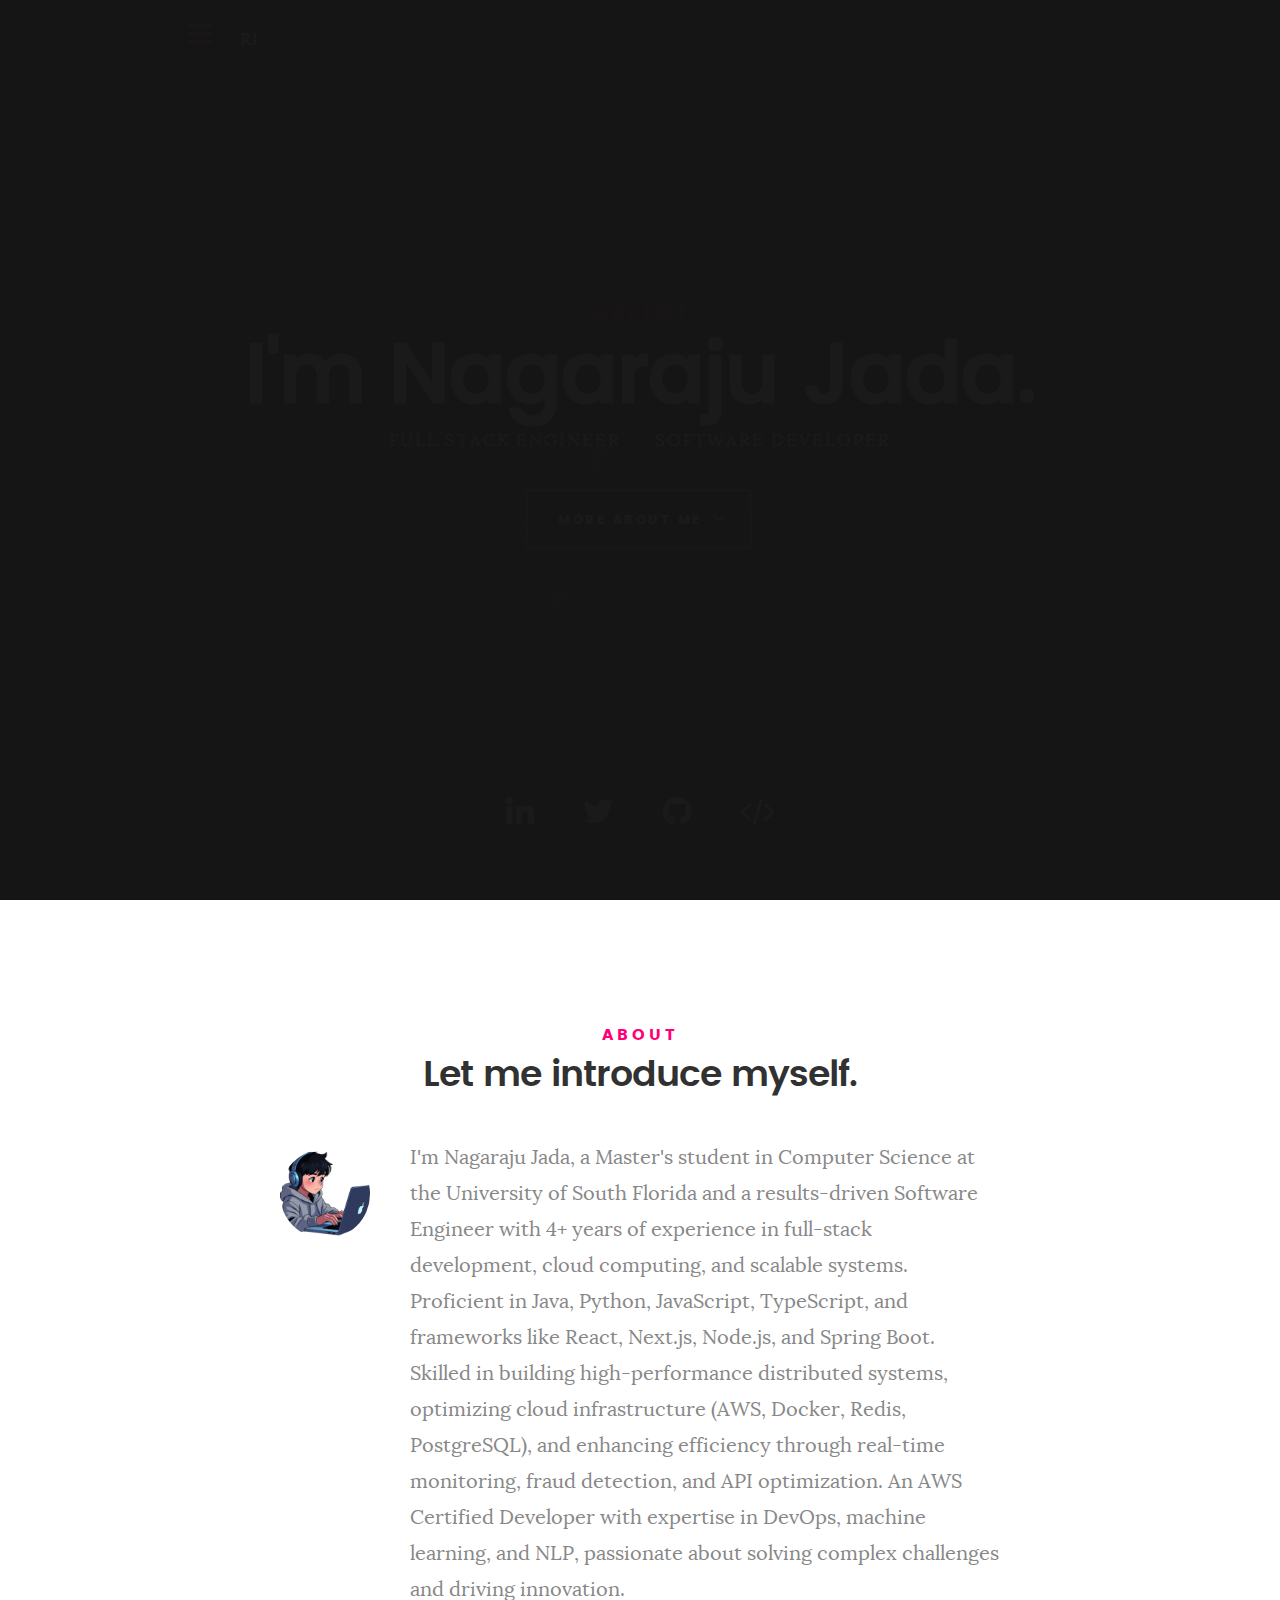
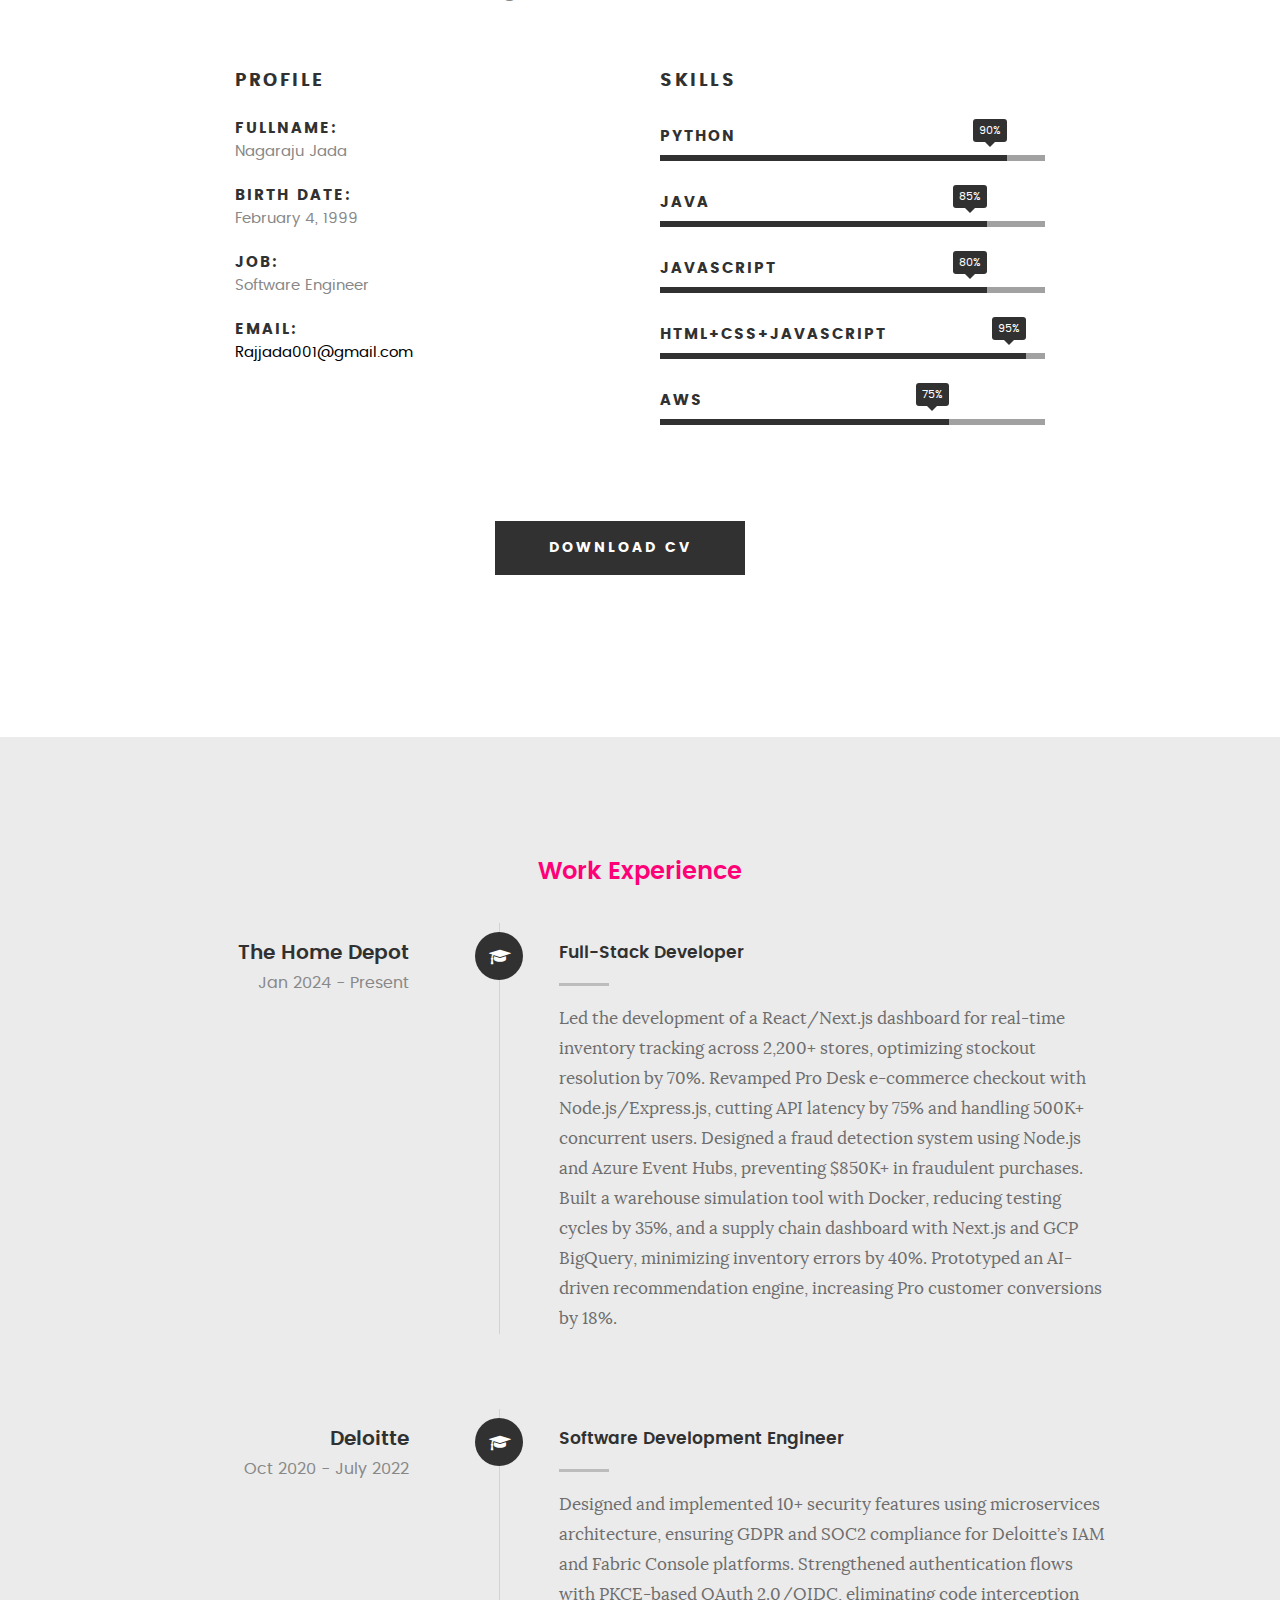
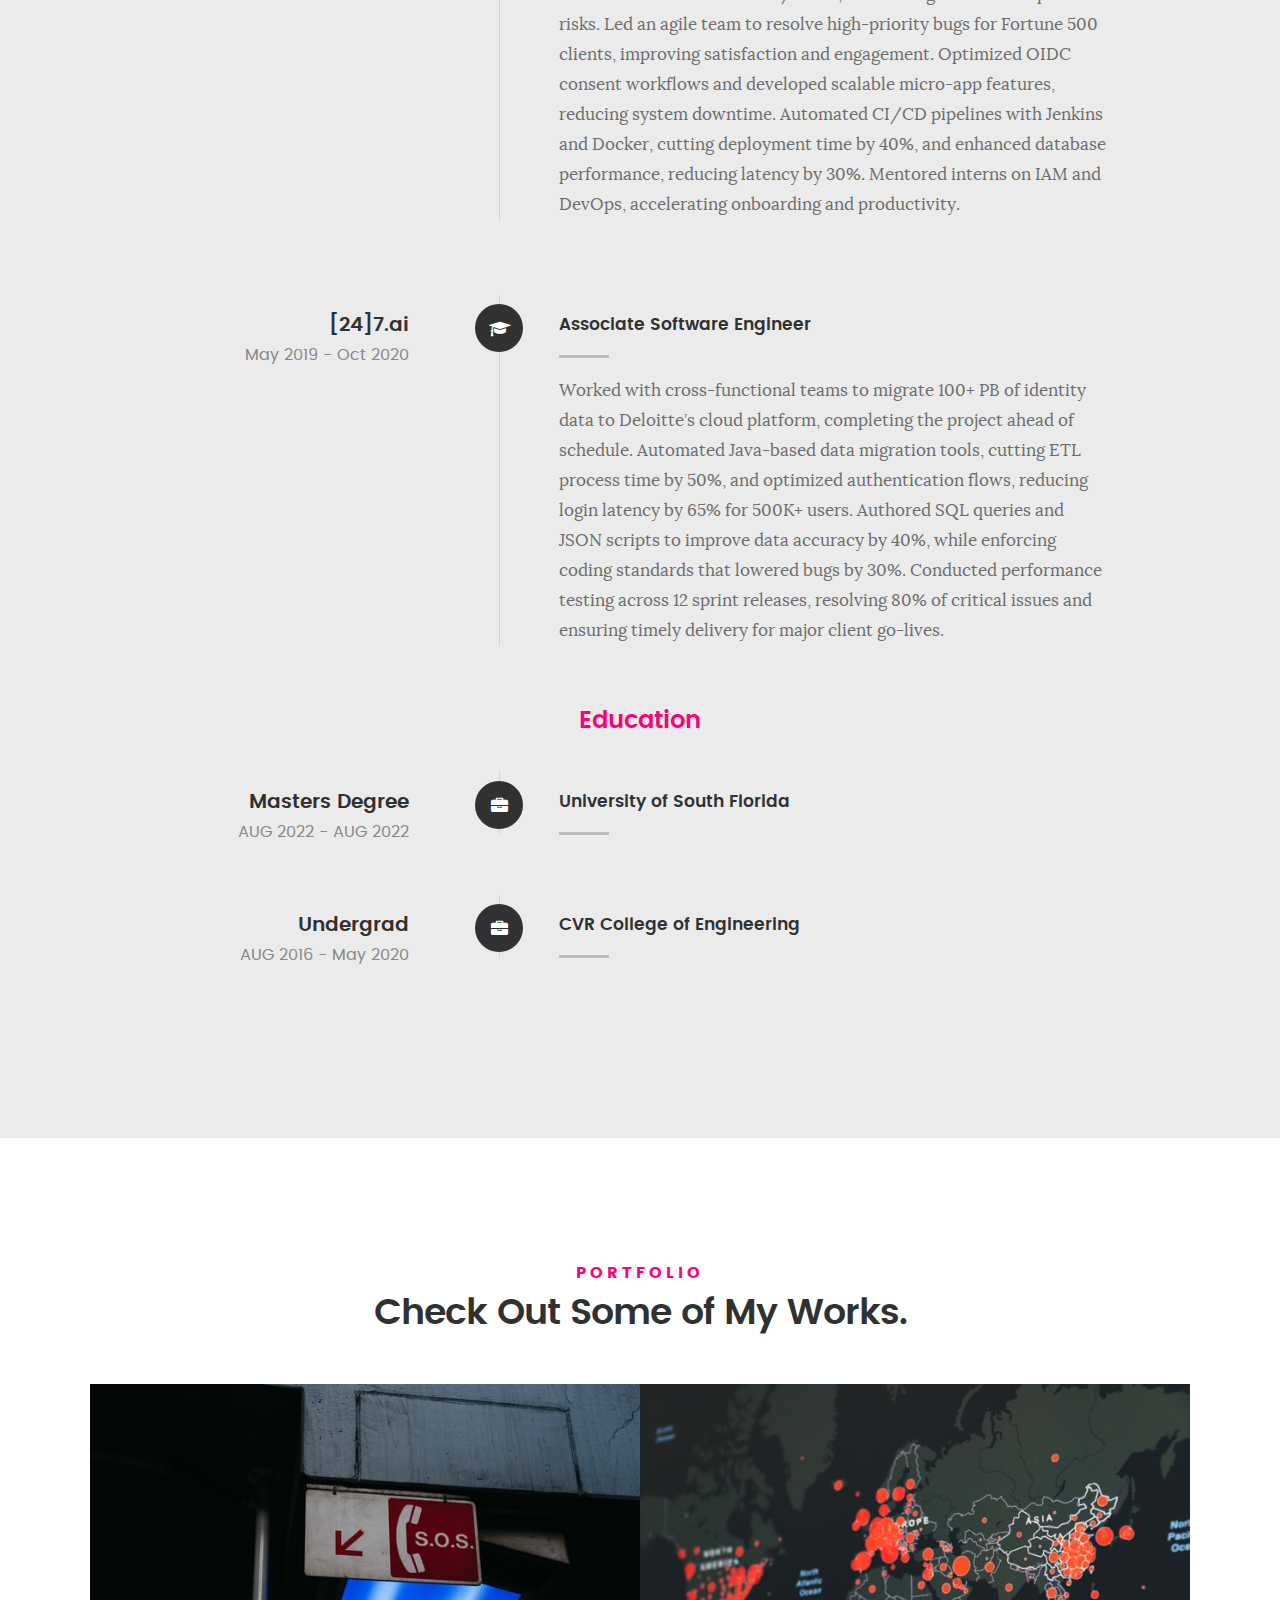
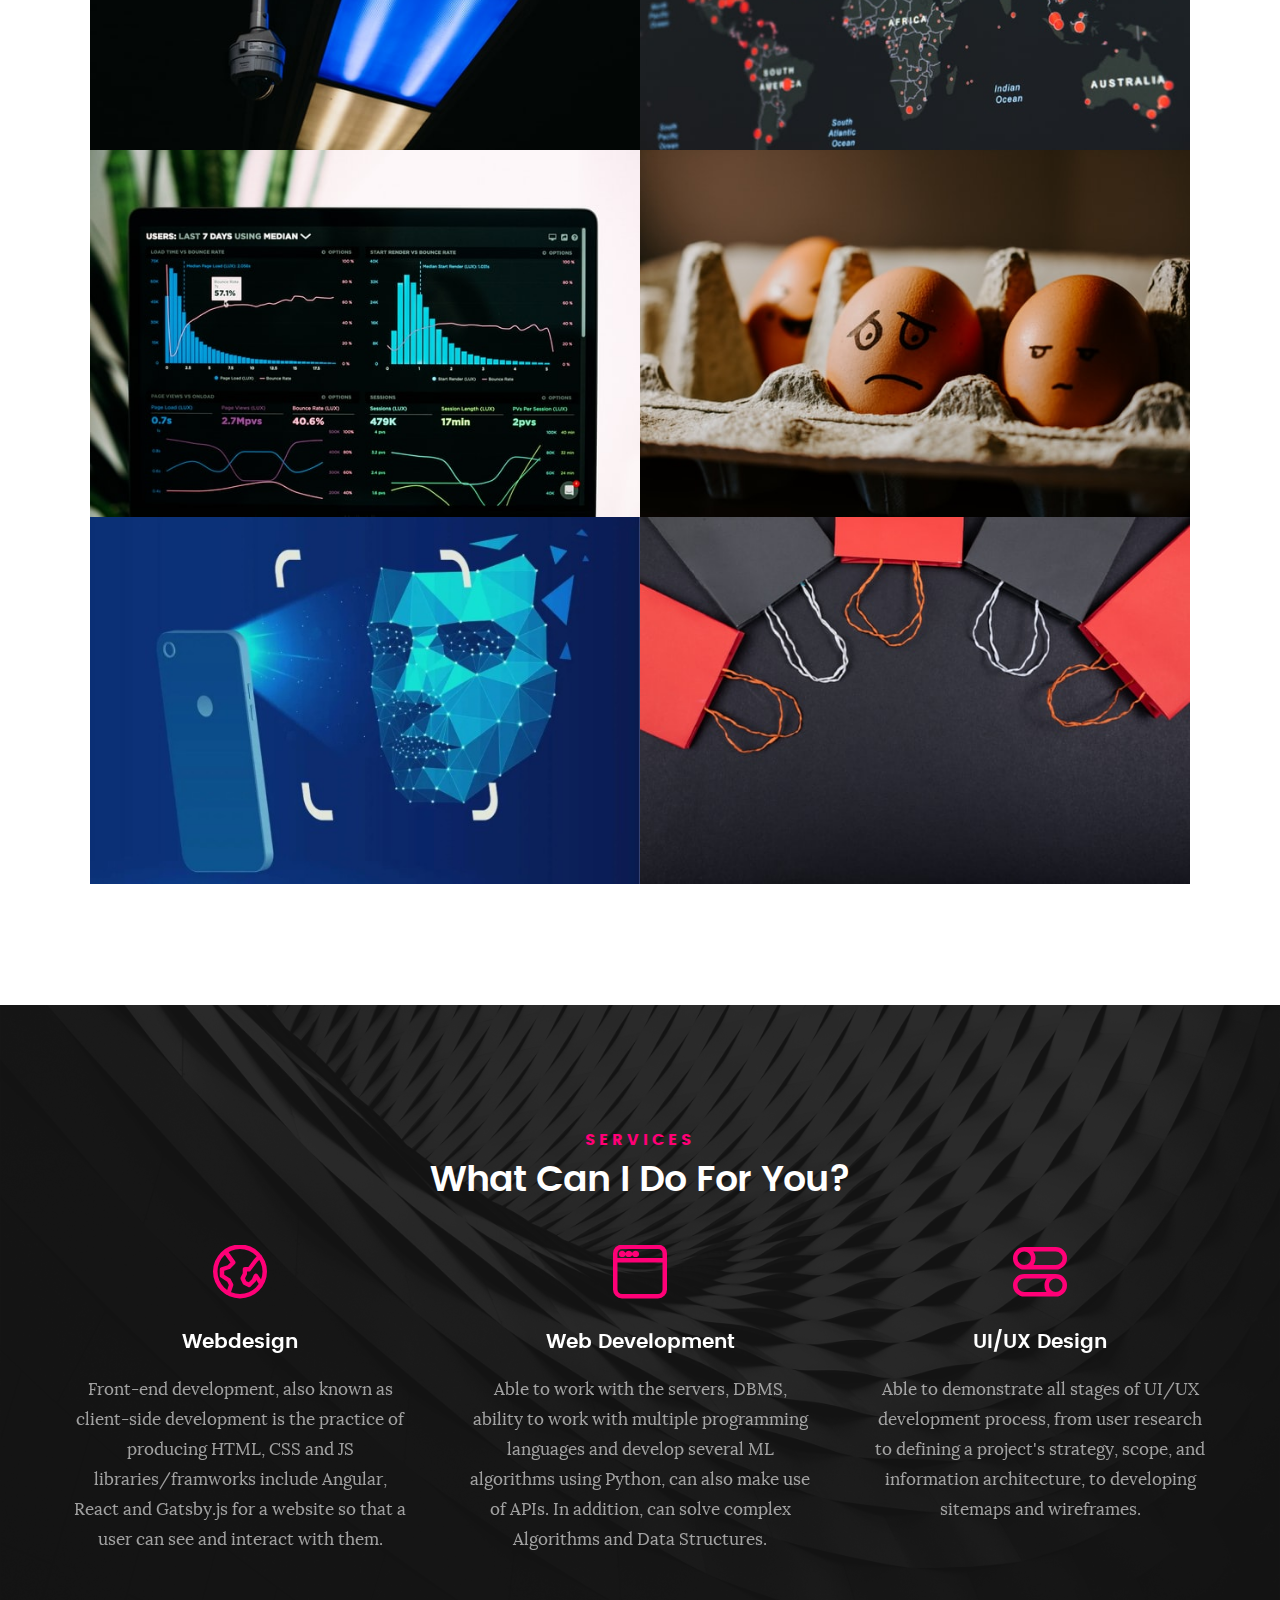
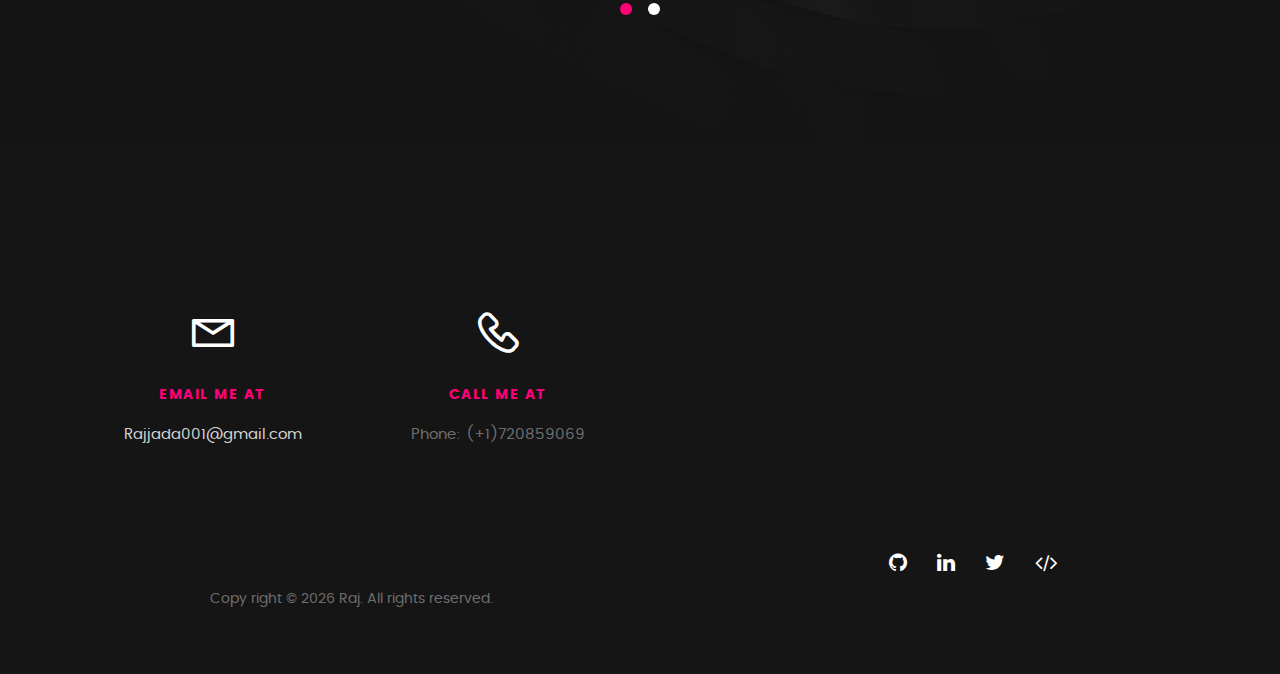
<file: index.html>
<!DOCTYPE html>
<!--[if IE 8]><html class="no-js oldie ie8" lang="en"> <![endif]-->
<!--[if IE 9]><html class="no-js oldie ie9" lang="en"> <![endif]-->
<!--[if (gte IE 9)|!(IE)]><!-->
<html class="no-js" lang="en">
  <!--<![endif]-->
  <head>
    <!--- basic page needs
   ================================================== -->
    <meta charset="utf-8" />
    <title>RJ Portfolio</title>
    <meta name="description" content="" />
    <meta name="author" content="" />

    <!-- mobile specific metas
   ================================================== -->
    <meta
      name="viewport"
      content="width=device-width, initial-scale=1, maximum-scale=1"
    />

    <!-- CSS
   ================================================== -->
    <link rel="stylesheet" href="css/base.css" />
    <link rel="stylesheet" href="css/main.css" />
    <link rel="stylesheet" href="css/vendor.css" />

    <!-- script
   ================================================== -->
    <script src="js/modernizr.js"></script>
    <script src="js/pace.min.js"></script>

    <!-- favicons
	================================================== -->
    <link rel="icon" type="image/png" href="favicon3.png" />
  </head>

  <body id="top">
    <!-- header 
   ================================================== -->
    <!-- header 
   ================================================== -->
    <header>
      <div class="row">
        <div class="top-bar">
          <a class="menu-toggle" href="#"><span>Menu</span></a>

          <div class="logo">
            <a href="index.html">RJ</a>
          </div>

          <nav id="main-nav-wrap">
            <ul class="main-navigation">
              <li class="current">
                <a class="smoothscroll" href="#intro" title="">Home</a>
              </li>
              <li><a class="smoothscroll" href="#about" title="">About</a></li>
              <li>
                <a class="smoothscroll" href="#resume" title="">Resume</a>
              </li>
              <li>
                <a class="smoothscroll" href="#portfolio" title="">Portfolio</a>
              </li>
              <li>
                <a class="smoothscroll" href="#services" title="">Services</a>
              </li>
              <li>
                <a class="smoothscroll" href="#contact" title="">Contact</a>
              </li>
              <!-- <li><a href="styles.html" title="">Style Demo</a></li> -->
            </ul>
          </nav>
        </div>
        <!-- /top-bar -->
      </div>
      <!-- /row -->
    </header>
    <!-- /header -->

    <!-- intro section
 ================================================== -->
    <section id="intro">
      <div class="intro-overlay"></div>

      <div class="intro-content">
        <div class="row">
          <div class="col-twelve">
            <h5>Hello!</h5>
            <h1>I'm Nagaraju Jada.</h1>

            <p class="intro-position">
              <span>Full Stack Engineer</span>
              <span>Software Developer</span>
            </p>

            <a class="button stroke smoothscroll" href="#about" title=""
              >More About Me</a
            >
          </div>
        </div>
      </div>
      <!-- /intro-content -->

      <ul class="intro-social">
        <li>
          <a href="https://www.linkedin.com/in/nagaraju-jada-897819195/"
            ><i class="fa fa-linkedin"></i
          ></a>
        </li>
        <li>
          <a href="https://twitter.com/Raj_8055_"
            ><i class="fa fa-twitter"></i
          ></a>
        </li>
        <li>
          <a href="https://github.com/Rajjada001"
            ><i class="fa fa-github"></i
          ></a>
        </li>
        <li>
          <a href="https://www.leetcode.com/Rajjada001"
            ><i class="fa fa-code"></i
          ></a>
        </li>
      </ul>
      <!-- /intro-social -->
    </section>
    <!-- /intro -->

    <!-- about section
 ================================================== -->
    <!-- about section ================================================== -->
    <section id="about">
      <div class="row section-intro">
        <div class="col-twelve">
          <h5>About</h5>
          <h1>Let me introduce myself.</h1>

          <div class="intro-info">
            <img
              class="profile-pic"
              src="images/hero-image.png"
              alt="Profile Picture"
            />

            <p class="lead">
              I'm Nagaraju Jada, a Master's student in Computer Science at the
              University of South Florida and a results-driven Software Engineer
              with 4+ years of experience in full-stack development, cloud
              computing, and scalable systems. Proficient in Java, Python,
              JavaScript, TypeScript, and frameworks like React, Next.js,
              Node.js, and Spring Boot. Skilled in building high-performance
              distributed systems, optimizing cloud infrastructure (AWS, Docker,
              Redis, PostgreSQL), and enhancing efficiency through real-time
              monitoring, fraud detection, and API optimization. An AWS
              Certified Developer with expertise in DevOps, machine learning,
              and NLP, passionate about solving complex challenges and driving
              innovation.
            </p>
          </div>
        </div>
      </div>
      <!-- /section-intro -->

      <div class="row about-content">
        <div class="col-six tab-full">
          <h3>Profile</h3>
          <ul class="info-list">
            <li><strong>Fullname:</strong> <span>Nagaraju Jada</span></li>
            <li><strong>Birth Date:</strong> <span>February 4, 1999</span></li>
            <li>
              <strong>Job:</strong>
              <span>Software Engineer</span>
            </li>
            <li>
              <strong>Email:</strong>
              <span
                ><a href="mailto:Rajjada001@gmail.com"
                  >Rajjada001@gmail.com</a
                ></span
              >
            </li>
          </ul>
        </div>

        <div class="col-six tab-full">
          <h3>Skills</h3>
          <ul class="skill-bars">
            <li>
              <div class="progress percent90"><span>90%</span></div>
              <strong>Python</strong>
            </li>
            <li>
              <div class="progress percent85"><span>85%</span></div>
              <strong>Java</strong>
            </li>
            <li>
              <div class="progress percent85"><span>80%</span></div>
              <strong>JavaScript</strong>
            </li>
            <li>
              <div class="progress percent95"><span>95%</span></div>
              <strong>HTML+CSS+JavaScript</strong>
            </li>
            <li>
              <div class="progress percent75"><span>75%</span></div>
              <strong>AWS</strong>
            </li>
          </ul>
        </div>
      </div>

      <div class="row button-section">
        <div class="col-twelve">
          <a
            href="/"
            target="_blank"
            title="Download CV"
            class="button button-primary"
            >Download CV</a
          >
        </div>
      </div>
    </section>

    <!-- /process-->

    <!-- resume Section
   ================================================== -->
    <section id="resume" class="grey-section">
      <!-- /section-intro-->

      <div class="row resume-timeline">
        <div class="col-twelve resume-header">
          <h2>Work Experience</h2>
        </div>
        <!-- /resume-header -->

        <div class="col-twelve">
          <div class="timeline-wrap">
            <div class="timeline-block">
              <div class="timeline-ico">
                <i class="fa fa-graduation-cap"></i>
              </div>

              <div class="timeline-header">
                <h3>The Home Depot</h3>
                <p>Jan 2024 - Present</p>
              </div>

              <div class="timeline-content">
                <h4>Full-Stack Developer</h4>
                <p>
                  Led the development of a React/Next.js dashboard for real-time
                  inventory tracking across 2,200+ stores, optimizing stockout
                  resolution by 70%. Revamped Pro Desk e-commerce checkout with
                  Node.js/Express.js, cutting API latency by 75% and handling
                  500K+ concurrent users. Designed a fraud detection system
                  using Node.js and Azure Event Hubs, preventing $850K+ in
                  fraudulent purchases. Built a warehouse simulation tool with
                  Docker, reducing testing cycles by 35%, and a supply chain
                  dashboard with Next.js and GCP BigQuery, minimizing inventory
                  errors by 40%. Prototyped an AI-driven recommendation engine,
                  increasing Pro customer conversions by 18%.
                </p>
              </div>
            </div>
            <!-- /timeline-block -->

            <!-- /timeline-block -->
          </div>
          <!-- /timeline-wrap -->
        </div>
        <div class="col-twelve">
          <div class="timeline-wrap">
            <div class="timeline-block">
              <div class="timeline-ico">
                <i class="fa fa-graduation-cap"></i>
              </div>

              <div class="timeline-header">
                <h3>Deloitte</h3>
                <p>Oct 2020 - July 2022</p>
              </div>

              <div class="timeline-content">
                <h4>Software Development Engineer</h4>
                <p>
                  Designed and implemented 10+ security features using
                  microservices architecture, ensuring GDPR and SOC2 compliance
                  for Deloitte’s IAM and Fabric Console platforms. Strengthened
                  authentication flows with PKCE-based OAuth 2.0/OIDC,
                  eliminating code interception risks. Led an agile team to
                  resolve high-priority bugs for Fortune 500 clients, improving
                  satisfaction and engagement. Optimized OIDC consent workflows
                  and developed scalable micro-app features, reducing system
                  downtime. Automated CI/CD pipelines with Jenkins and Docker,
                  cutting deployment time by 40%, and enhanced database
                  performance, reducing latency by 30%. Mentored interns on IAM
                  and DevOps, accelerating onboarding and productivity.
                </p>
              </div>
            </div>
            <!-- /timeline-block -->

            <!-- /timeline-block -->
          </div>
          <!-- /timeline-wrap -->
        </div>

        <!-- /col-twelve -->
        <!-- Another work experience -->
        <div class="col-twelve">
          <div class="timeline-wrap">
            <div class="timeline-block">
              <div class="timeline-ico">
                <i class="fa fa-graduation-cap"></i>
              </div>

              <div class="timeline-header">
                <h3>[24]7.ai</h3>
                <p>May 2019 - Oct 2020</p>
              </div>

              <div class="timeline-content">
                <h4>Associate Software Engineer</h4>
                <p>
                  Worked with cross-functional teams to migrate 100+ PB of
                  identity data to Deloitte’s cloud platform, completing the
                  project ahead of schedule. Automated Java-based data migration
                  tools, cutting ETL process time by 50%, and optimized
                  authentication flows, reducing login latency by 65% for 500K+
                  users. Authored SQL queries and JSON scripts to improve data
                  accuracy by 40%, while enforcing coding standards that lowered
                  bugs by 30%. Conducted performance testing across 12 sprint
                  releases, resolving 80% of critical issues and ensuring timely
                  delivery for major client go-lives.
                </p>
              </div>
            </div>
            <!-- /timeline-block -->

            <!-- /timeline-block -->
          </div>
          <!-- /timeline-wrap -->
        </div>
      </div>
      <!-- /resume-timeline -->

      <div class="row resume-timeline">
        <div class="col-twelve resume-header">
          <h2>Education</h2>
        </div>
        <!-- /resume-header -->

        <div class="col-twelve">
          <div class="timeline-wrap">
            <!-- /timeline-block -->

            <div class="timeline-block">
              <div class="timeline-ico">
                <i class="fa fa-briefcase"></i>
              </div>
              <div class="timeline-header">
                <h3>Masters Degree</h3>
                <p>AUG 2022 - AUG 2022</p>
              </div>
              <div class="timeline-content">
                <h4>University of South Florida</h4>
                <!-- <p>GPA — 3.7</p> -->
              </div>
            </div>
            <!-- /timeline-block -->

            <!-- /timeline-block -->
          </div>

          <!-- Undergrad -->
          <div class="timeline-wrap">
            <!-- /timeline-block -->

            <div class="timeline-block">
              <div class="timeline-ico">
                <i class="fa fa-briefcase"></i>
              </div>
              <div class="timeline-header">
                <h3>Undergrad</h3>
                <p>AUG 2016 - May 2020</p>
              </div>
              <div class="timeline-content">
                <h4>CVR College of Engineering</h4>
                <!-- <p>GPA — 3.7</p> -->
              </div>
            </div>
            <!-- /timeline-block -->

            <!-- /timeline-block -->
          </div>
          <!-- /timeline-wrap -->
        </div>
        <!-- /col-twelve -->
      </div>
      <!-- /resume-timeline -->
    </section>
    <!-- /features -->

    <!-- Portfolio Section
   ================================================== -->
    <section id="portfolio">
      <div class="row section-intro">
        <div class="col-twelve">
          <h5>Portfolio</h5>
          <h1>Check Out Some of My Works.</h1>

          <!-- <p class="lead">
            Lorem ipsum Do commodo in proident enim in dolor cupidatat
            adipisicing dolore officia nisi aliqua incididunt Ut veniam lorem
            ipsum Consectetur ut in in eu do.
          </p> -->
        </div>
      </div>
      <!-- /section-intro-->

      <div class="row portfolio-content">
        <div class="col-twelve">
          <!-- portfolio-wrapper -->
          <div id="folio-wrapper" class="block-1-2 block-mob-full stack">
            <div class="bgrid folio-item">
              <div class="item-wrap">
                <img src="images/portfolio/sos.jpg" alt="SOS" />
                <a href="#modal-01" class="overlay">
                  <div class="folio-item-table">
                    <div class="folio-item-cell">
                      <h3 class="folio-title">Emergency Notification</h3>
                      <span class="folio-types"> Android App </span>
                    </div>
                  </div>
                </a>
              </div>
            </div>
            <!-- /folio-item -->

            <div class="bgrid folio-item">
              <div class="item-wrap">
                <img src="images/portfolio/covid-world.jpg" alt="Covid" />
                <a href="#modal-02" class="overlay">
                  <div class="folio-item-table">
                    <div class="folio-item-cell">
                      <h3 class="folio-title">Covid Data Visualization</h3>
                      <span class="folio-types"> Machine Learning </span>
                    </div>
                  </div>
                </a>
              </div>
            </div>
            <!-- /folio-item -->

            <div class="bgrid folio-item">
              <div class="item-wrap">
                <img
                  src="images/portfolio/salary-estimation.jpg"
                  alt="Salary estimation"
                />
                <a href="#modal-03" class="overlay">
                  <div class="folio-item-table">
                    <div class="folio-item-cell">
                      <h3 class="folio-title">Estimation of Student Salary</h3>
                      <span class="folio-types"> Machine Learning </span>
                    </div>
                  </div>
                </a>
              </div>
            </div>
            <!-- /folio-item -->

            <div class="bgrid folio-item">
              <div class="item-wrap">
                <img src="images/portfolio/personality.jpg" alt="Beetle" />
                <a href="#modal-04" class="overlay">
                  <div class="folio-item-table">
                    <div class="folio-item-cell">
                      <h3 class="folio-title">Personality Classification</h3>
                      <span class="folio-types"> Web Development </span>
                    </div>
                  </div>
                </a>
              </div>
            </div>
            <!-- /folio-item -->

            <div class="bgrid folio-item">
              <div class="item-wrap">
                <img
                  src="images/portfolio/face-recognition.jpg"
                  alt="Lighthouse"
                />
                <a href="#modal-05" class="overlay">
                  <div class="folio-item-table">
                    <div class="folio-item-cell">
                      <h3 class="folio-title">Face and Emotion Detection</h3>
                      <span class="folio-types">
                        Artificial Intelligence/Machine Learning
                      </span>
                    </div>
                  </div>
                </a>
              </div>
            </div>
            <!-- /folio-item -->

            <div class="bgrid folio-item">
              <div class="item-wrap">
                <img src="images/portfolio/eCommerce.jpg" alt="Ecommerce" />
                <a href="#modal-06" class="overlay">
                  <div class="folio-item-table">
                    <div class="folio-item-cell">
                      <h3 class="folio-title">eCommerce</h3>
                      <span class="folio-types">
                        MERN STACK | Web Development
                      </span>
                    </div>
                  </div>
                </a>
              </div>
            </div>
            <!-- /folio-item -->

            <!-- modal popups - begin
	            ============================================================= -->
            <div id="modal-01" class="popup-modal slider mfp-hide">
              <div class="media">
                <img src="images/portfolio/sos.jpg" alt="" />
              </div>

              <div class="description-box">
                <h4>Emergency Notification</h4>
                <p>
                  Emergency Notification Transmitting Mobile Application for
                  Women Safety sends an SOS message to saved contacts.
                </p>

                <div class="categories">Android Development</div>
              </div>

              <div class="link-box">
                <a href="https://github.com/Rajjada001/SOS">Details</a>
                <a href="#" class="popup-modal-dismiss">Close</a>
              </div>
            </div>
            <!-- /modal-01 -->

            <div id="modal-02" class="popup-modal slider mfp-hide">
              <div class="media">
                <img src="images/portfolio/covid-world.jpg" alt="" />
              </div>

              <div class="description-box">
                <h4>Covid Data Visualization</h4>
                <p>
                  This is used to display Daily Corona Cases across the Globe
                  using Python libraries and Kaggle Dataset.
                </p>

                <div class="categories">Data Visualization</div>
              </div>

              <div class="link-box">
                <a
                  href="https://github.com/Rajjada001/Daily-Covid19-Cases-visualization"
                  >Details</a
                >
                <a href="#" class="popup-modal-dismiss">Close</a>
              </div>
            </div>
            <!-- /modal-02 -->

            <div id="modal-03" class="popup-modal slider mfp-hide">
              <div class="media">
                <img src="images/portfolio/salary-estimation.jpg" alt="" />
              </div>

              <div class="description-box">
                <h4>Student Salary Estimation</h4>
                <p>
                  This is a web app to predict and visualize the salary based on
                  the Country and Experience.
                </p>

                <div class="categories">Machine Learning</div>
              </div>

              <div class="link-box">
                <a
                  href="https://github.com/Rajjada001/Salary-Prediction-using-Python-and-ML"
                  >Details</a
                >
                <a href="#" class="popup-modal-dismiss">Close</a>
              </div>
            </div>
            <!-- /modal-03 -->

            <div id="modal-04" class="popup-modal slider mfp-hide">
              <div class="media">
                <img src="images/portfolio/personality.jpg" alt="" />
              </div>

              <div class="description-box">
                <h4>Automatic Personality Prediction</h4>
                <p>
                  A Django-JavaScript-based project classifies what kind of
                  person they are based on the choices in a particular
                  quiz—created a Quiz where an end-user participates, allowing
                  the user the select the options for the available 30
                  questions—convoluted Neural Networks and Logistic Regression
                  to train the Machine Learning Data Model.
                </p>

                <div class="categories">Web Development</div>
              </div>

              <div class="link-box">
                <a
                  href="https://github.com/Rajjada001/Automatic-Personality-Prediction-Part-2"
                  >Details</a
                >
                <a href="#" class="popup-modal-dismiss">Close</a>
              </div>
            </div>
            <!-- /modal-04 -->

            <div id="modal-05" class="popup-modal slider mfp-hide">
              <div class="media">
                <img src="images/portfolio/face-recognition.jpg" alt="" />
              </div>

              <div class="description-box">
                <h4>Face and Emotion Recognition</h4>
                <p>
                  Face Recognition command line application, that recognises
                  your face with emotions about 95% accuracy.
                </p>

                <div class="categories">Artificial Intelligence</div>
              </div>

              <div class="link-box">
                <a href="#">Details</a>
                <a href="#" class="popup-modal-dismiss">Close</a>
              </div>
            </div>
            <!-- /modal-05 -->

            <div id="modal-06" class="popup-modal slider mfp-hide">
              <div class="media">
                <img src="images/portfolio/eCommerce.jpg" alt="" />
              </div>

              <div class="description-box">
                <h4>eCommerce Website</h4>
                <p>
                  MERN Stack eCommerce application for the with the admin panel
                  and real-time payment system.
                </p>

                <div class="categories">MERN Stack | Web Development</div>
              </div>

              <div class="link-box">
                <a href="https://github.com/Rajjada001/ProShop">Details</a>
                <a href="#" class="popup-modal-dismiss">Close</a>
              </div>
            </div>
            <!-- /modal-06 -->

            <!-- modal popups - end
	            ============================================================= -->
          </div>
          <!-- /portfolio-wrapper -->
        </div>
        <!-- /twelve -->
      </div>
      <!-- /portfolio-content -->
    </section>
    <!-- /portfolio -->

    <!-- CTA Section
   ================================================== -->

    <!-- /cta -->

    <!-- services Section
   ================================================== -->
    <section id="services">
      <div class="overlay"></div>

      <div class="row section-intro">
        <div class="col-twelve">
          <h5>Services</h5>
          <h1>What Can I Do For You?</h1>

          <!-- <p class="lead">
            Lorem ipsum Do commodo in proident enim in dolor cupidatat
            adipisicing dolore officia nisi aliqua incididunt Ut veniam lorem
            ipsum Consectetur ut in in eu do.
          </p> -->
        </div>
      </div>
      <!-- /section-intro -->

      <div class="row services-content">
        <div id="owl-slider" class="owl-carousel services-list">
          <div class="service">
            <span class="icon"><i class="icon-earth"></i></span>

            <div class="service-content">
              <h3>Webdesign</h3>

              <p class="desc">
                Front-end development, also known as client-side development is
                the practice of producing HTML, CSS and JS libraries/framworks
                include Angular, React and Gatsby.js for a website so that a
                user can see and interact with them.
              </p>
            </div>
          </div>
          <!-- /service -->

          <div class="service">
            <span class="icon"><i class="icon-window"></i></span>

            <div class="service-content">
              <h3>Web Development</h3>

              <p class="desc">
                Able to work with the servers, DBMS, ability to work with
                multiple programming languages and develop several ML algorithms
                using Python, can also make use of APIs. In addition, can solve
                complex Algorithms and Data Structures.
              </p>
            </div>
          </div>
          <!-- /service -->

          <!-- /service -->

          <div class="service">
            <span class="icon"><i class="icon-toggles"></i></span>

            <div class="service-content">
              <h3>UI/UX Design</h3>

              <p class="desc">
                Able to demonstrate all stages of UI/UX development process,
                from user research to defining a project's strategy, scope, and
                information architecture, to developing sitemaps and wireframes.
              </p>
            </div>
          </div>
          <!-- /service -->

          <div class="service">
            <span class="icon"><i class="icon-image"></i></span>

            <div class="service-content">
              <h3>Cloud Computing</h3>

              <p class="desc">
                Proficient with the MySQL, PostgreSQL, achieved 5-star for the
                HackerRank MySQL problems. Familiar with several AWS Services
                such as EC2, S3, DynamoDB, write the server-side scripts using
                the Lambda functions.
              </p>
            </div>
          </div>
          <!-- /service -->

          <div class="service">
            <span class="icon"><i class="icon-chat"></i></span>

            <div class="service-content">
              <h3>ML MODELS AND DATA VISUALIZATION</h3>

              <p class="desc">
                Can comfortably work with various Machine Learning Algotihms,
                Deep Learning models. Able to visualize the data using Python
                libraries such as Pandas, Numpy, Matplotlib and Scikit-Learn.
              </p>
            </div>
          </div>
          <!-- /service -->
        </div>
        <!-- /services-list -->
      </div>
      <!-- /services-content -->
    </section>
    <!-- /services -->
    <section id="contact">
      <div class="row contact-info">
        <div class="col-three tab-full collapse">
          <div class="icon">
            <i class="icon-mail"></i>
          </div>

          <h5>Email Me At</h5>

          <a href="mailto:Rajjada001@gmail.com" style="color: #d2d2d2">
            Rajjada001@gmail.com<br />
          </a>
        </div>

        <div class="col-three tab-full ml-2">
          <div class="icon">
            <i class="icon-phone"></i>
          </div>

          <h5>Call Me At</h5>

          <p>Phone: (+1)720859069<br /></p>
        </div>
      </div>
      <!-- /contact-info -->
    </section>
    <!-- /contact -->

    <!-- footer
   ================================================== -->

    <footer id="#footer">
      <div class="row">
        <div class="col-six tab-full pull-right social">
          <ul class="footer-social">
            <!-- <li>
              <a href="#"><i class="fa fa-facebook"></i></a>
            </li> -->
            <li>
              <a href="https://github.com/Rajjada001"
                ><i class="fa fa-github"></i
              ></a>
            </li>
            <li>
              <a href="https://www.linkedin.com/in/nagaraju-jada-897819195/"
                ><i class="fa fa-linkedin"></i
              ></a>
            </li>
            <li>
              <a href="https://twitter.com/Raj_8055_"
                ><i class="fa fa-twitter"></i
              ></a>
            </li>
            <li>
              <a href="https://www.leetcode.com/Rajjada001"
                ><i class="fa fa-code"></i
              ></a>
            </li>
          </ul>
        </div>

        <div class="col-eight tab-full">
          <div class="copyright">
            <p>
              Copy right © <span class="date"></span> Raj. All rights reserved.
            </p>
          </div>
        </div>

        <div id="go-top">
          <a class="smoothscroll" title="Back to Top" href="#top"
            ><i class="fa fa-long-arrow-up"></i
          ></a>
        </div>
      </div>
      <!-- /row -->
    </footer>

    <div id="preloader">
      <div id="loader"></div>
    </div>

    <!-- Java Script
   ================================================== -->
    <script src="js/jquery-2.1.3.min.js"></script>
    <script src="js/plugins.js"></script>
    <script src="js/main.js"></script>
  </body>
</html>
</file>
<file: css/base.css>
/**
 * =================================================================== 
 *
 *  Kards v1.0 Base Stylesheet
 *  url: styleshout.com
 *  03-01-2016
 *  ------------------------------------------------------------------
 *  TOC:
 *  01. reset
 *  02. basic/base setup styles
 *  03. grid
 *  04. MISC
 *
 * =================================================================== 
 */

/** 
 * ===================================================================
 * 01. reset - normalize.css v3.0.2 | MIT License | git.io/normalize
 *
 * ------------------------------------------------------------------- 
 */
html {
	font-family: sans-serif;
	-ms-text-size-adjust: 100%;
	-webkit-text-size-adjust: 100%;
}

body {
	margin: 0;
}

article,
aside,
details,
figcaption,
figure,
footer,
header,
hgroup,
main,
menu,
nav,
section,
summary {
	display: block;
}

audio,
canvas,
progress,
video {
	display: inline-block;
	vertical-align: baseline;
}

audio:not([controls]) {
	display: none;
	height: 0;
}

[hidden],
template {
	display: none;
}

a {
	background: transparent;
}

a:active,
a:hover {
	outline: 0;
}

abbr[title] {
	border-bottom: 1px dotted;
}

b,
strong {
	font-weight: bold;
}

dfn {
	font-style: italic;
}

h1 {
	font-size: 2em;
	margin: 0.67em 0;
}

mark {
	background: #ff0;
	color: #000;
}

small {
	font-size: 80%;
}

sub,
sup {
	font-size: 75%;
	line-height: 0;
	position: relative;
	vertical-align: baseline;
}

sup {
	top: -0.5em;
}

sub {
	bottom: -0.25em;
}

img {
	border: 0;
}

svg:not(:root) {
	overflow: hidden;
}

figure {
	margin: 1em 40px;
}

hr {
	-moz-box-sizing: content-box;
	box-sizing: content-box;
	height: 0;
}

pre {
	overflow: auto;
}

code,
kbd,
pre,
samp {
	font-family: monospace, monospace;
	font-size: 1em;
}

button,
input,
optgroup,
select,
textarea {
	color: inherit;
	font: inherit;
	margin: 0;
}

button {
	overflow: visible;
}

button,
select {
	text-transform: none;
}

button,
html input[type="button"],
input[type="reset"],
input[type="submit"] {
	-webkit-appearance: button;
	cursor: pointer;
}

button[disabled],
html input[disabled] {
	cursor: default;
}

button::-moz-focus-inner,
input::-moz-focus-inner {
	border: 0;
	padding: 0;
}

input {
	line-height: normal;
}

input[type="checkbox"],
input[type="radio"] {
	box-sizing: border-box;
	padding: 0;
}

input[type="number"]::-webkit-inner-spin-button,
input[type="number"]::-webkit-outer-spin-button {
	height: auto;
}

input[type="search"] {
	-webkit-appearance: textfield;
	-moz-box-sizing: content-box;
	-webkit-box-sizing: content-box;
	box-sizing: content-box;
}

input[type="search"]::-webkit-search-cancel-button,
input[type="search"]::-webkit-search-decoration {
	-webkit-appearance: none;
}

fieldset {
	border: 1px solid #c0c0c0;
	margin: 0 2px;
	padding: 0.35em 0.625em 0.75em;
}

legend {
	border: 0;
	padding: 0;
}

textarea {
	overflow: auto;
}

optgroup {
	font-weight: bold;
}

table {
	border-collapse: collapse;
	border-spacing: 0;
}

td,
th {
	padding: 0;
}

/** 
 * ===================================================================
 * 02. basic/base setup styles - (_basic.scss)
 *
 * ------------------------------------------------------------------- 
 */
html {
	font-size: 62.5%;
	box-sizing: border-box;
}

*,
*::before,
*::after {
	box-sizing: inherit;
}

body {
	font-weight: normal;
	line-height: 1;
	text-rendering: optimizeLegibility;
	word-wrap: break-word;
	-webkit-overflow-scrolling: touch;
	-webkit-text-size-adjust: none;
}

body,
input,
button {
	-moz-osx-font-smoothing: grayscale;
	-webkit-font-smoothing: antialiased;
}

/**
 * Media - (_basic.scss)
 * ------------------------------------------------------------------- 
 */
img,
video {
	max-width: 100%;
	height: auto;
}

/**
 * Typography resets - (_basic.scss)
 * ------------------------------------------------------------------- 
 */
div,
dl,
dt,
dd,
ul,
ol,
li,
h1,
h2,
h3,
h4,
h5,
h6,
pre,
form,
p,
blockquote,
th,
td {
	margin: 0;
	padding: 0;
}

h1,
h2,
h3,
h4,
h5,
h6 {
	-webkit-font-variant-ligatures: common-ligatures;
	-moz-font-variant-ligatures: common-ligatures;
	font-variant-ligatures: common-ligatures;
	text-rendering: optimizeLegibility;
}

em,
i {
	font-style: italic;
	line-height: inherit;
}

strong,
b {
	font-weight: bold;
	line-height: inherit;
}

small {
	font-size: 60%;
	line-height: inherit;
}

ol,
ul {
	list-style: none;
}

li {
	display: block;
}

/**
 * links - (_basic.scss)
 * ------------------------------------------------------------------- 
 */
a {
	text-decoration: none;
	line-height: inherit;
}

a img {
	border: none;
}

/**
 * inputs - (_basic.scss)
 * ------------------------------------------------------------------- 
 */
fieldset {
	margin: 0;
	padding: 0;
}

input[type="email"],
input[type="number"],
input[type="search"],
input[type="text"],
input[type="tel"],
input[type="url"],
input[type="password"],
textarea {
	-webkit-appearance: none;
	-moz-appearance: none;
	-ms-appearance: none;
	-o-appearance: none;
	appearance: none;
}

/** 
 * ===================================================================
 * 03. grid - (_grid.scss)
 *
 * ------------------------------------------------------------------- 
 */
.row {
	width: 94%;
	max-width: 1140px;
	margin: 0 auto;
}

.row:before,
.row:after {
	content: "";
	display: table;
}

.row:after {
	clear: both;
}

.row .row {
	width: auto;
	max-width: none;
	margin-left: -20px;
	margin-right: -20px;
}

[class*="col-"],
.bgrid {
	float: left;
}

[class*="col-"] + [class*="col-"].end {
	float: right;
}

[class*="col-"] {
	padding: 0 20px;
}

.col-one {
	width: 8.33333%;
}

.col-two,
.col-1-6 {
	width: 16.66667%;
}

.col-three,
.col-1-4 {
	width: 25%;
}

.col-four,
.col-1-3 {
	width: 33.33333%;
}

.col-five {
	width: 41.66667%;
}

.col-six,
.col-1-2 {
	width: 50%;
}

.col-seven {
	width: 58.33333%;
}

.col-eight,
.col-2-3 {
	width: 66.66667%;
}

.col-nine,
.col-3-4 {
	width: 75%;
}

.col-ten,
.col-5-6 {
	width: 83.33333%;
}

.col-eleven {
	width: 91.66667%;
}

.col-twelve,
.col-full {
	width: 100%;
}

/**
 * small screens - (_grid.scss)
 * --------------------------------------------------------------- 
 */
@media screen and (max-width:1024px) {
	.row .row {
		margin-left: -18px;
		margin-right: -18px;
	}

	[class*="col-"] {
		padding: 0 18px;
	}

}

/**
 * tablets - (_grid.scss)
 * --------------------------------------------------------------- 
 */
@media screen and (max-width:768px) {
	.row {
		width: auto;
		padding-left: 30px;
		padding-right: 30px;
	}

	.row .row {
		padding-left: 0;
		padding-right: 0;
		margin-left: -15px;
		margin-right: -15px;
	}

	[class*="col-"] {
		padding: 0 15px;
	}

	.tab-1-4 {
		width: 25%;
	}

	.tab-1-3 {
		width: 33.33333%;
	}

	.tab-1-2 {
		width: 50%;
	}

	.tab-2-3 {
		width: 66.66667%;
	}

	.tab-3-4 {
		width: 75%;
	}

	.tab-full {
		width: 100%;
	}

}

/**
 * large mobile devices - (_grid.scss)
 * --------------------------------------------------------------- 
 */
@media screen and (max-width:600px) {
	.row {
		padding-left: 25px;
		padding-right: 25px;
	}

	.row .row {
		margin-left: -10px;
		margin-right: -10px;
	}

	[class*="col-"] {
		padding: 0 10px;
	}

	.mob-1-4 {
		width: 25%;
	}

	.mob-1-2 {
		width: 50%;
	}

	.mob-3-4 {
		width: 75%;
	}

	.mob-full {
		width: 100%;
	}

}

/**
 * small mobile devices - (_grid.scss)
 * --------------------------------------------------------------- 
 */
@media screen and (max-width:400px) {
	.row .row {
		padding-left: 0;
		padding-right: 0;
		margin-left: 0;
		margin-right: 0;
	}

	[class*="col-"] {
		width: 100% !important;
		float: none !important;
		clear: both !important;
		margin-left: 0;
		margin-right: 0;
		padding: 0;
	}

	[class*="col-"] + [class*="col-"].end {
		float: none;
	}

}

/** 
 * ===================================================================
 * block grids - (_grid.scss)
 *
 * ------------------------------------------------------------------- 
 */
[class*="block-"]:before,
[class*="block-"]:after {
	content: "";
	display: table;
}

[class*="block-"]:after {
	clear: both;
}

.block-1-6 .bgrid {
	width: 16.66667%;
}

.block-1-4 .bgrid {
	width: 25%;
}

.block-1-3 .bgrid {
	width: 33.33333%;
}

.block-1-2 .bgrid {
	width: 50%;
}

/**
 * Clearing for block grid columns. Allow columns with 
 * different heights to align properly.
 */
.block-1-6 .bgrid:nth-child(6n+1),
.block-1-4 .bgrid:nth-child(4n+1),
.block-1-3 .bgrid:nth-child(3n+1),
.block-1-2 .bgrid:nth-child(2n+1) {
	clear: both;
}

/**
 * small screens - (_grid.scss)
 * --------------------------------------------------------------- 
 */
@media screen and (max-width:1024px) {
	.block-s-1-6 .bgrid {
		width: 16.66667%;
	}

	.block-s-1-4 .bgrid {
		width: 25%;
	}

	.block-s-1-3 .bgrid {
		width: 33.33333%;
	}

	.block-s-1-2 .bgrid {
		width: 50%;
	}

	.block-s-full .bgrid {
		width: 100%;
		clear: both;
	}

	[class*="block-s-"] .bgrid:nth-child(n) {
		clear: none;
	}

	.block-s-1-6 .bgrid:nth-child(6n+1),
	.block-s-1-4 .bgrid:nth-child(4n+1),
	.block-s-1-3 .bgrid:nth-child(3n+1),
	.block-s-1-2 .bgrid:nth-child(2n+1) {
		clear: both;
	}

}

/**
 * tablets - (_grid.scss)
 * --------------------------------------------------------------- 
 */
@media screen and (max-width:768px) {
	.block-tab-1-6 .bgrid {
		width: 16.66667%;
	}

	.block-tab-1-4 .bgrid {
		width: 25%;
	}

	.block-tab-1-3 .bgrid {
		width: 33.33333%;
	}

	.block-tab-1-2 .bgrid {
		width: 50%;
	}

	.block-tab-full .bgrid {
		width: 100%;
		clear: both;
	}

	[class*="block-tab-"] .bgrid:nth-child(n) {
		clear: none;
	}

	.block-tab-1-6 .bgrid:nth-child(6n+1),
	.block-tab-1-4 .bgrid:nth-child(4n+1),
	.block-tab-1-3 .bgrid:nth-child(3n+1),
	.block-tab-1-2 .bgrid:nth-child(2n+1) {
		clear: both;
	}

}

/**
 * large mobile devices - (_grid.scss)
 * --------------------------------------------------------------- 
 */
@media screen and (max-width:600px) {
	.block-mob-1-6 .bgrid {
		width: 16.66667%;
	}

	.block-mob-1-4 .bgrid {
		width: 25%;
	}

	.block-mob-1-3 .bgrid {
		width: 33.33333%;
	}

	.block-mob-1-2 .bgrid {
		width: 50%;
	}

	.block-mob-full .bgrid {
		width: 100%;
		clear: both;
	}

	[class*="block-mob-"] .bgrid:nth-child(n) {
		clear: none;
	}

	.block-mob-1-6 .bgrid:nth-child(6n+1),
	.block-mob-1-4 .bgrid:nth-child(4n+1),
	.block-mob-1-3 .bgrid:nth-child(3n+1),
	.block-mob-1-2 .bgrid:nth-child(2n+1) {
		clear: both;
	}

}

/**
 * stack on small mobile devices - (_grid.scss)
 * --------------------------------------------------------------- 
 */
@media screen and (max-width:400px) {
	.stack .bgrid {
		width: 100% !important;
		float: none !important;
		clear: both !important;
		margin-left: 0;
		margin-right: 0;
	}

}

/** 
 * ===================================================================
 * 04. MISC  - (_grid.scss)
 *
 * ------------------------------------------------------------------- 
 */

/**
 * Clearing - (http://nicolasgallagher.com/micro-clearfix-hack/
 */
.group:before,
.group:after {
	content: "";
	display: table;
}

.group:after {
	clear: both;
}

/**
 * Misc Helper Styles 
 */
.hide {
	display: none;
}

.invisible {
	visibility: hidden;
}

.antialiased {
	-webkit-font-smoothing: antialiased;
	-moz-osx-font-smoothing: grayscale;
}

.remove-bottom {
	margin-bottom: 0;
}

.half-bottom {
	margin-bottom: 1.5rem !important;
}

.add-bottom {
	margin-bottom: 3rem !important;
}

.no-border {
	border: none;
}

.full-width {
	width: 100%;
}

.text-center {
	text-align: center;
}

.text-left {
	text-align: left;
}

.text-right {
	text-align: right;
}

.pull-left {
	float: left;
}

.pull-right {
	float: right;
}

.align-center {
	margin-left: auto;
	margin-right: auto;
	text-align: center;
}

/*# sourceMappingURL=base.css.map */
</file>
<file: css/main.css>
/**
 * =================================================================== 
 *
 *  Kards v1.0 Main Stylesheet
 *  url: styleshout.com
 *  03-01-2016
 *  ------------------------------------------------------------------
 *  TOC:
 *  01. webfonts and iconfonts
 *  02. base style overrides
 *  03. typography & general theme styles
 *  04. preloader
 *  05. forms
 *  06. buttons 
 *  07. other components
 *  08. common styles
 *  09. header styles
 *  10. intro
 *  11. about
 *  12. resume
 *  13. portfolio
 *  14. call-to-action section
 *  15. services
 *  16. stats
 *  17. contact
 *  18. footer
 *
 * =================================================================== 
 */

/** 
 * ===================================================================
 * 01. webfonts and iconfonts - (_document-setup.scss)
 *
 * ------------------------------------------------------------------- 
 */
@import url('fonts.css');
@import url('font-awesome/css/font-awesome.min.css');
@import url('micons/micons.css');

/** 
 * ===================================================================
 * 02. base style overrides - (_document-setup.scss)
 *
 * ------------------------------------------------------------------- 
 */
html {
  font-size: 10px;
}

@media only screen and (max-width: 1024px) {
  html {
    font-size: 9.411764705882353px;
  }
}
@media only screen and (max-width: 768px) {
  html {
    font-size: 10px;
  }
}
@media only screen and (max-width: 400px) {
  html {
    font-size: 9.411764705882353px;
  }
}

html,
body {
  height: 100%;
}
body {
  background: #151515;
  font-family: 'lora-regular', serif;
  font-size: 1.7rem;
  line-height: 3rem;
  color: #6e6e6e;
}

/**
 * links - (_document-setup.scss)
 * -------------------------------------------------------------------
 */
a,
a:visited {
  color: #000000;
  -moz-transition: all 0.3s ease-in-out;
  -o-transition: all 0.3s ease-in-out;
  -webkit-transition: all 0.3s ease-in-out;
  -ms-transition: all 0.3s ease-in-out;
  transition: all 0.3s ease-in-out;
}
a:hover,
a:focus,
a:active {
  color: #ff0077;
  outline: 0;
}

/** 
 * ===================================================================
 * 03. typography & general theme styles - (_document-setup.scss)
 *
 * ------------------------------------------------------------------- 
 */
h1,
h2,
h3,
h4,
h5,
h6,
.h01,
.h02,
.h03,
.h04,
.h05,
.h06 {
  font-family: 'poppins-semibold', sans-serif;
  color: #313131;
  font-style: normal;
  text-rendering: optimizeLegibility;
  margin-bottom: 2.1rem;
}
h3,
.h03,
h4,
.h04 {
  margin-bottom: 1.8rem;
}
h5,
.h05,
h6,
.h06 {
  font-family: 'poppins-bold';
  margin-bottom: 1.2rem;
}
h1,
.h01 {
  font-size: 3.1rem;
  line-height: 1.355;
  letter-spacing: -0.1rem;
}
@media only screen and (max-width: 600px) {
  h1,
  .h01 {
    font-size: 2.6rem;
    letter-spacing: -0.07rem;
  }
}
h2,
.h02 {
  font-size: 2.4rem;
  line-height: 1.25;
}
h3,
.h03 {
  font-size: 2rem;
  line-height: 1.5;
}
h4,
.h04 {
  font-size: 1.7rem;
  line-height: 1.765;
}
h5,
.h05 {
  font-size: 1.4rem;
  line-height: 1.714;
  text-transform: uppercase;
  letter-spacing: 0.15rem;
}
h6,
.h06 {
  font-size: 1.3rem;
  line-height: 1.846;
  text-transform: uppercase;
  letter-spacing: 0.15rem;
}
p img {
  margin: 0;
}
p.lead {
  font-family: 'lora-regular', serif;
  font-size: 2rem;
  line-height: 1.8;
  color: #888888;
}
@media only screen and (max-width: 768px) {
  p.lead {
    font-size: 1.7rem;
  }
}
em,
i,
strong,
b {
  font-size: 1.7rem;
  line-height: 3rem;
  font-style: normal;
  font-weight: normal;
}
em,
i {
  font-family: 'lora-italic', serif;
}
strong,
b {
  font-family: 'lora-bold', serif;
}
small {
  font-size: 1.2rem;
  line-height: inherit;
}
blockquote {
  margin: 3rem 0;
  padding-left: 4rem;
  position: relative;
}
blockquote:before {
  content: '\201C';
  font-size: 8rem;
  line-height: 0px;
  margin: 0;
  color: #313131;
  font-family: arial, sans-serif;
  position: absolute;
  top: 3rem;
  left: 0;
}
blockquote p {
  font-family: georgia, serif;
  font-style: italic;
  padding: 0;
  font-size: 1.9rem;
  line-height: 1.737;
}
blockquote cite {
  display: block;
  font-size: 1.3rem;
  font-style: normal;
  line-height: 1.616;
}
blockquote cite:before {
  content: '\2014 \0020';
}
blockquote cite a,
blockquote cite a:visited {
  color: #888888;
  border: none;
}
abbr {
  font-family: 'poppins-bold', serif;
  font-variant: small-caps;
  text-transform: lowercase;
  letter-spacing: 0.05rem;
  color: #888888;
}
var,
kbd,
samp,
code,
pre {
  font-family: Consolas, 'Andale Mono', Courier, 'Courier New', monospace;
}
pre {
  padding: 2.4rem 3rem 3rem;
  background: #f1f1f1;
}
code {
  font-size: 1.4rem;
  margin: 0 0.2rem;
  padding: 0.3rem 0.6rem;
  white-space: nowrap;
  background: #f1f1f1;
  border: 1px solid #e1e1e1;
  border-radius: 3px;
}
pre > code {
  display: block;
  white-space: pre;
  line-height: 2;
  padding: 0;
  margin: 0;
}
pre.prettyprint > code {
  border: none;
}
del {
  text-decoration: line-through;
}
abbr[title],
dfn[title] {
  border-bottom: 1px dotted;
  cursor: help;
}
mark {
  background: #fff49b;
  color: #000;
}
hr {
  border: solid #d2d2d2;
  border-width: 1px 0 0;
  clear: both;
  margin: 2.4rem 0 1.5rem;
  height: 0;
}

/**
 * Lists - (_document-setup.scss)  
 * -------------------------------------------------------------------
 */
ol {
  list-style: decimal;
}
ul {
  list-style: disc;
}
li {
  display: list-item;
}
ol,
ul {
  margin-left: 1.7rem;
}
ul li {
  padding-left: 0.4rem;
}
ul ul,
ul ol,
ol ol,
ol ul {
  margin: 0.6rem 0 0.6rem 1.7rem;
}
ul.disc li {
  display: list-item;
  list-style: none;
  padding: 0 0 0 0.8rem;
  position: relative;
}
ul.disc li::before {
  content: '';
  display: inline-block;
  width: 8px;
  height: 8px;
  border-radius: 50%;
  background: #ff0077;
  position: absolute;
  left: -17px;
  top: 11px;
  vertical-align: middle;
}
dt {
  margin: 0;
  color: #ff0077;
}
dd {
  margin: 0 0 0 2rem;
}

/**
 * tables - (_document-setup.scss)  
 * -------------------------------------------------------------------
 */
table {
  border-width: 0;
  width: 100%;
  max-width: 100%;
  font-family: 'lora-regular', sans-serif;
}
th,
td {
  padding: 1.5rem 3rem;
  text-align: left;
  border-bottom: 1px solid #e8e8e8;
}
th {
  color: #313131;
  font-family: 'poppins-bold', sans-serif;
}
td {
  line-height: 1.5;
}
th:first-child,
td:first-child {
  padding-left: 0;
}
th:last-child,
td:last-child {
  padding-right: 0;
}
.table-responsive {
  overflow-x: auto;
  -webkit-overflow-scrolling: touch;
}

/**
 * Spacing - (_document-setup.scss)  
 * -------------------------------------------------------------------
 */
button,
.button {
  margin-bottom: 1.2;
}
fieldset {
  margin-bottom: 1.5rem;
}
input,
textarea,
select,
pre,
blockquote,
figure,
table,
p,
ul,
ol,
dl,
form,
.fluid-video-wrapper,
.ss-custom-select {
  margin-bottom: 3rem;
}

/**
 * floated image - (_document-setup.scss)  
 * -------------------------------------------------------------------
 */
img.pull-right {
  margin: 0.9rem 0 0 2.4rem;
}
img.pull-left {
  margin: 0.9rem 2.4rem 0 0;
}

/**
 * block grid paddings - (_document-setup.scss) 
 * -------------------------------------------------------------------
 */
.bgrid {
  padding: 0 20px;
}
@media only screen and (max-width: 1024px) {
  .bgrid {
    padding: 0 18px;
  }
}
@media only screen and (max-width: 768px) {
  .bgrid {
    padding: 0 15px;
  }
}
@media only screen and (max-width: 600px) {
  .bgrid {
    padding: 0 10px;
  }
}
@media only screen and (max-width: 400px) {
  .bgrid {
    padding: 0;
  }
}

/**
 * pace.js styles - minimal  - (_document-setup.scss)
 * -------------------------------------------------------------------
 */
.pace {
  -webkit-pointer-events: none;
  pointer-events: none;
  -webkit-user-select: none;
  -moz-user-select: none;
  user-select: none;
}
.pace-inactive {
  display: none;
}
.pace .pace-progress {
  background: #ff0077;
  position: fixed;
  z-index: 900;
  top: 0;
  right: 100%;
  width: 100%;
  height: 6px;
}

/** 
 * ===================================================================
 * 04. preloader - (_preloader-1.scss)
 *
 * ------------------------------------------------------------------- 
 */
#preloader {
  position: fixed;
  top: 0;
  left: 0;
  right: 0;
  bottom: 0;
  background: #151515;
  z-index: 800;
  height: 100%;
  width: 100%;
}
.no-js #preloader,
.oldie #preloader {
  display: none;
}
#loader {
  position: absolute;
  left: 50%;
  top: 50%;
  width: 60px;
  height: 60px;
  margin: -30px 0 0 -30px;
  padding: 0;
}
#loader:before {
  content: '';
  border-top: 11px solid rgba(255, 255, 255, 0.1);
  border-right: 11px solid rgba(255, 255, 255, 0.1);
  border-bottom: 11px solid rgba(255, 255, 255, 0.1);
  border-left: 11px solid #ff0077;
  -webkit-animation: load 1.1s infinite linear;
  animation: load 1.1s infinite linear;
  display: block;
  border-radius: 50%;
  width: 60px;
  height: 60px;
}
@-webkit-keyframes load {
  0% {
    -webkit-transform: rotate(0deg);
    transform: rotate(0deg);
  }
  100% {
    -webkit-transform: rotate(360deg);
    transform: rotate(360deg);
  }
}
@keyframes load {
  0% {
    -webkit-transform: rotate(0deg);
    transform: rotate(0deg);
  }
  100% {
    -webkit-transform: rotate(360deg);
    transform: rotate(360deg);
  }
}

/** 
 * ===================================================================
 * 05. forms - (_forms.scss)
 *
 * ------------------------------------------------------------------- 
 */
fieldset {
  border: none;
}
input[type='email'],
input[type='number'],
input[type='search'],
input[type='text'],
input[type='tel'],
input[type='url'],
input[type='password'],
textarea,
select {
  display: block;
  height: 6rem;
  padding: 1.5rem 0;
  border: 0;
  outline: none;
  vertical-align: middle;
  color: #313131;
  font-family: 'poppins-regular', sans-serif;
  font-size: 1.5rem;
  line-height: 3rem;
  max-width: 100%;
  background: transparent;
  border-bottom: 1px solid rgba(0, 0, 0, 0.3);
  -moz-transition: all 0.3s ease-in-out;
  -o-transition: all 0.3s ease-in-out;
  -webkit-transition: all 0.3s ease-in-out;
  -ms-transition: all 0.3s ease-in-out;
  transition: all 0.3s ease-in-out;
}
.ss-custom-select {
  position: relative;
  padding: 0;
}
.ss-custom-select select {
  -webkit-appearance: none;
  -moz-appearance: none;
  -ms-appearance: none;
  -o-appearance: none;
  appearance: none;
  text-indent: 0.01px;
  text-overflow: '';
  margin: 0;
  line-height: 3rem;
  vertical-align: middle;
}
.ss-custom-select select option {
  padding-left: 2rem;
  padding-right: 2rem;
}
.ss-custom-select select::-ms-expand {
  display: none;
}
.ss-custom-select::after {
  content: '\f0d7';
  font-family: 'FontAwesome';
  position: absolute;
  top: 50%;
  right: 1.5rem;
  margin-top: -10px;
  bottom: auto;
  width: 20px;
  height: 20px;
  line-height: 20px;
  font-size: 18px;
  text-align: center;
  pointer-events: none;
  color: #252525;
}

/* IE9 and below */
.oldie .ss-custom-select::after {
  display: none;
}
textarea {
  min-height: 25rem;
}
input[type='email']:focus,
input[type='number']:focus,
input[type='search']:focus,
input[type='text']:focus,
input[type='tel']:focus,
input[type='url']:focus,
input[type='password']:focus,
textarea:focus,
select:focus {
  color: #cc005f;
  border-bottom: 1px solid #ff0077;
}
label,
legend {
  font-family: 'poppins-bold', sans-serif;
  font-size: 1.4rem;
  margin-bottom: 0.6rem;
  color: #3b3b3b;
  display: block;
}
input[type='checkbox'],
input[type='radio'] {
  display: inline;
}
label > .label-text {
  display: inline-block;
  margin-left: 1rem;
  font-family: 'poppins-regular', sans-serif;
  line-height: inherit;
}
label > input[type='checkbox'],
label > input[type='radio'] {
  margin: 0;
  position: relative;
  top: 0.15rem;
}

/**
 * Style Placeholder Text  
 * -
 */
::-webkit-input-placeholder {
  color: #a1a1a1;
}
:-moz-placeholder {
  color: #a1a1a1; /* Firefox 18- */
}
::-moz-placeholder {
  color: #a1a1a1; /* Firefox 19+ */
}
:-ms-input-placeholder {
  color: #a1a1a1;
}
.placeholder {
  color: #a1a1a1 !important;
}

/** 
 * ===================================================================
 * 06. buttons - (_button-essentials.scss)
 *
 * ------------------------------------------------------------------- 
 */
.button,
a.button,
button,
input[type='submit'],
input[type='reset'],
input[type='button'] {
  display: inline-block;
  font-family: 'poppins-bold', sans-serif;
  font-size: 1.4rem;
  text-transform: uppercase;
  letter-spacing: 0.3rem;
  height: 5.4rem;
  line-height: 5.4rem;
  padding: 0 3rem;
  margin: 0 0.3rem 1.2rem 0;
  background: #d8d8d8;
  color: #313131;
  text-decoration: none;
  cursor: pointer;
  text-align: center;
  white-space: nowrap;
  border: none;
  -moz-transition: all 0.3s ease-in-out;
  -o-transition: all 0.3s ease-in-out;
  -webkit-transition: all 0.3s ease-in-out;
  -ms-transition: all 0.3s ease-in-out;
  transition: all 0.3s ease-in-out;
}
.button:hover,
a.button:hover,
button:hover,
input[type='submit']:hover,
input[type='reset']:hover,
input[type='button']:hover,
.button:focus,
button:focus,
input[type='submit']:focus,
input[type='reset']:focus,
input[type='button']:focus {
  background: #bebebe;
  color: #000000;
  outline: 0;
}
.button.button-primary,
a.button.button-primary,
button.button-primary,
input[type='submit'].button-primary,
input[type='reset'].button-primary,
input[type='button'].button-primary {
  background: #313131;
  color: #ffffff;
}
.button.button-primary:hover,
a.button.button-primary:hover,
button.button-primary:hover,
input[type='submit'].button-primary:hover,
input[type='reset'].button-primary:hover,
input[type='button'].button-primary:hover,
.button.button-primary:focus,
button.button-primary:focus,
input[type='submit'].button-primary:focus,
input[type='reset'].button-primary:focus,
input[type='button'].button-primary:focus {
  background: #1f1f1f;
}
button.full-width,
.button.full-width {
  width: 100%;
  margin-right: 0;
}
button.medium,
.button.medium {
  height: 5.7rem !important;
  line-height: 5.7rem !important;
  padding: 0 1.8rem !important;
}
button.large,
.button.large {
  height: 6rem !important;
  line-height: 6rem !important;
  padding: 0rem 3rem !important;
}
button.stroke,
.button.stroke {
  background: transparent !important;
  border: 3px solid #313131;
  line-height: 4.8rem;
}
button.stroke.medium,
.button.stroke.medium {
  line-height: 5.1rem !important;
}
button.stroke.large,
.button.stroke.large {
  line-height: 5.4rem !important;
}
button.stroke:hover,
.button.stroke:hover {
  border: 3px solid #ff0077;
  color: #ff0077;
}
button::-moz-focus-inner,
input::-moz-focus-inner {
  border: 0;
  padding: 0;
}

/** 
 * ===================================================================
 * 07. other components - (_others.scss)
 *
 * ------------------------------------------------------------------- 
 */

/**
 * alert box - (_alert-box.scss)
 * -------------------------------------------------------------------
 */
.alert-box {
  padding: 2.1rem 4rem 2.1rem 3rem;
  position: relative;
  margin-bottom: 3rem;
  border-radius: 3px;
  font-family: 'poppins-regular', sans-serif;
  font-size: 1.5rem;
}
.alert-box .close {
  position: absolute;
  right: 1.8rem;
  top: 1.8rem;
  cursor: pointer;
}
.ss-error {
  background-color: #ffd1d2;
  color: #e65153;
}
.ss-success {
  background-color: #c8e675;
  color: #758c36;
}
.ss-info {
  background-color: #d7ecfb;
  color: #4a95cc;
}
.ss-notice {
  background-color: #fff099;
  color: #bba31b;
}

/**
 * additional typo styles - (_additional-typo.scss)
 * -------------------------------------------------------------------
 */

/**
 * drop cap 
 */
.drop-cap:first-letter {
  float: left;
  margin: 0;
  padding: 1.5rem 0.6rem 0 0;
  font-size: 8.4rem;
  font-family: 'poppins-bold', sans-serif;
  line-height: 6rem;
  text-indent: 0;
  background: transparent;
  color: #313131;
}

/**
 * line definition style
 */
.lining dt,
.lining dd {
  display: inline;
  margin: 0;
}
.lining dt + dt:before,
.lining dd + dt:before {
  content: '\A';
  white-space: pre;
}
.lining dd + dd:before {
  content: ', ';
}
.lining dd + dd:before {
  content: ', ';
}
.lining dd:before {
  content: ': ';
  margin-left: -0.2em;
}

/**
 * dictionary definition style
 */
.dictionary-style dt {
  display: inline;
  counter-reset: definitions;
}
.dictionary-style dt + dt:before {
  content: ', ';
  margin-left: -0.2em;
}
.dictionary-style dd {
  display: block;
  counter-increment: definitions;
}
.dictionary-style dd:before {
  content: counter(definitions, decimal) '. ';
}

/** 
 * Pull Quotes
 * -----------
 * markup:
 *
 * <aside class="pull-quote">
 *		<blockquote>
 *			<p></p>
 *		</blockquote>
 *	</aside>
 *
 * --------------------------------------------------------------------- 
 */
.pull-quote {
  position: relative;
  padding: 2.1rem 3rem 2.1rem 0px;
}
.pull-quote:before,
.pull-quote:after {
  height: 1em;
  position: absolute;
  font-size: 8rem;
  font-family: Arial, Sans-Serif;
  color: #333;
}
.pull-quote:before {
  content: '\201C';
  top: 33px;
  left: 0;
}
.pull-quote:after {
  content: '\201D';
  bottom: -33px;
  right: 0;
}
.pull-quote blockquote {
  margin: 0;
}
.pull-quote blockquote:before {
  content: none;
}

/** 
 * Stats Tab
 * ---------
 * markup:
 *
 * <ul class="stats-tabs">
 *		<li><a href="#">[value]<em>[name]</em></a></li>
 *	</ul>
 *
 * Extend this object into your markup.
 *
 * ---------------------------------------------------------------------
 */
.stats-tabs {
  padding: 0;
  margin: 3rem 0;
}
.stats-tabs li {
  display: inline-block;
  margin: 0 1.5rem 3rem 0;
  padding: 0 1.5rem 0 0;
  border-right: 1px solid #ccc;
}
.stats-tabs li:last-child {
  margin: 0;
  padding: 0;
  border: none;
}
.stats-tabs li a {
  display: inline-block;
  font-size: 2.5rem;
  font-family: 'poppins-bold', sans-serif;
  border: none;
  color: #252525;
}
.stats-tabs li a:hover {
  color: #ff0077;
}
.stats-tabs li a em {
  display: block;
  margin: 0.6rem 0 0 0;
  font-size: 1.4rem;
  font-family: 'poppins-regular', sans-serif;
  color: #888888;
}

/**
 * skillbars - (_skillbars.scss)
 * -------------------------------------------------------------------
 */
.skill-bars {
  list-style: none;
  margin: 6rem 0 3rem;
}
.skill-bars li {
  height: 0.6rem;
  background: #a1a1a1;
  width: 100%;
  margin-bottom: 6rem;
  padding: 0;
  position: relative;
}
.skill-bars li strong {
  position: absolute;
  left: 0;
  top: -3rem;
  font-family: 'poppins-bold', sans-serif;
  color: #313131;
  text-transform: uppercase;
  letter-spacing: 0.2rem;
  font-size: 1.5rem;
  line-height: 2.4rem;
}
.skill-bars li .progress {
  background: #313131;
  position: relative;
  height: 100%;
}
.skill-bars li .progress span {
  position: absolute;
  right: 0;
  top: -3.6rem;
  display: block;
  font-family: 'poppins-regular', sans-serif;
  color: white;
  font-size: 1.1rem;
  line-height: 1;
  background: #313131;
  padding: 0.6rem 0.6rem;
  border-radius: 3px;
}
.skill-bars li .progress span::after {
  position: absolute;
  left: 50%;
  bottom: -5px;
  margin-left: -5px;
  border-right: 5px solid transparent;
  border-left: 5px solid transparent;
  border-top: 5px solid #313131;
  content: '';
}

.skill-bars li .percent5 {
  width: 5%;
}
.skill-bars li .percent10 {
  width: 10%;
}
.skill-bars li .percent15 {
  width: 15%;
}
.skill-bars li .percent20 {
  width: 20%;
}
.skill-bars li .percent25 {
  width: 25%;
}
.skill-bars li .percent30 {
  width: 30%;
}
.skill-bars li .percent35 {
  width: 35%;
}
.skill-bars li .percent40 {
  width: 40%;
}
.skill-bars li .percent45 {
  width: 45%;
}
.skill-bars li .percent50 {
  width: 50%;
}
.skill-bars li .percent55 {
  width: 55%;
}
.skill-bars li .percent60 {
  width: 60%;
}
.skill-bars li .percent65 {
  width: 65%;
}
.skill-bars li .percent70 {
  width: 70%;
}
.skill-bars li .percent75 {
  width: 75%;
}
.skill-bars li .percent80 {
  width: 80%;
}
.skill-bars li .percent85 {
  width: 85%;
}
.skill-bars li .percent90 {
  width: 90%;
}
.skill-bars li .percent95 {
  width: 95%;
}
.skill-bars li .percent100 {
  width: 100%;
}

/** 
 * ===================================================================
 * 08. common styles (_layout.scss)
 *
 * ------------------------------------------------------------------- 
 */
.grey-section {
  background: #ebebeb;
}
.grey-section p.lead {
  color: #7d7d7d;
}
.section-intro {
  max-width: 700px;
  margin-left: auto;
  margin-right: auto;
  text-align: center;
  margin-bottom: 3.6rem;
  position: relative;
}
.section-intro h1 {
  font-family: 'poppins-semibold', serif;
  font-size: 3.6rem;
  color: #313131;
  line-height: 1.25;
  margin-bottom: 1.2rem;
}
.section-intro h5 {
  color: #ff0077;
  font-size: 1.6rem;
  line-height: 1.875;
  margin-bottom: 0.3rem;
  letter-spacing: 0.4rem;
}

/**
 * responsive:
 * common styles
 * ------------------------------------------------------------------- 
 */
@media only screen and (max-width: 768px) {
  .section-intro {
    max-width: 650px;
  }
  .section-intro h1 {
    font-size: 3rem;
  }
}
@media only screen and (max-width: 600px) {
  .section-intro h1 {
    font-size: 2.6rem;
  }
  .section-intro h5 {
    font-size: 1.5rem;
    letter-spacing: 0.3rem;
  }
}
@media only screen and (max-width: 400px) {
  .section-intro h1 {
    font-size: 2.4rem;
  }
}

/** 
 * ===================================================================
 * 09. header styles - (_layout.scss)
 *
 * ------------------------------------------------------------------- 
 */
header {
  position: fixed;
  width: 100%;
  min-height: 66px;
  z-index: 600;
}
header .row {
  position: relative;
  min-height: 66px;
}
header .top-bar {
  display: block;
  background: #000000;
  min-width: 80px;
  min-height: 66px;
  position: absolute;
  left: 90px;
  top: 0;
}
header .logo {
  float: left;
  margin-left: 20px;
  margin-right: 50px;
  margin-top: 25px;
  position: relative;
}
header .logo a {
  color: #fff;
  font-weight: 900;
  margin: 0;
  padding: 0;
  border: none;
  text-shadow: none;
  width: 92px;
  height: 15px;
  /* background: url('../images/logo.png') no-repeat center; */
  background-size: 92px 15px;
}

/**
 * menu toggle - (_layout.css)
 * ------------------------------------------------------------------- 
 */
.menu-toggle {
  float: left;
  width: 40px;
  height: 40px;
  margin-left: 20px;
  margin-top: 13px;
  display: block;
  position: relative;
}
.menu-toggle span {
  display: block;
  background-color: #ff0077;
  width: 24px;
  height: 3px;
  margin-top: -1.5px;
  font: 0/0 a;
  text-shadow: none;
  color: transparent;
  position: absolute;
  right: 8px;
  top: 50%;
  bottom: auto;
  left: auto;
  -moz-transition: background 0.2s ease-in-out;
  -o-transition: background 0.2s ease-in-out;
  -webkit-transition: background 0.2s ease-in-out;
  -ms-transition: background 0.2s ease-in-out;
  transition: background 0.2s ease-in-out;
}
.menu-toggle span::before,
.menu-toggle span::after {
  content: '';
  width: 100%;
  height: 100%;
  background-color: inherit;
  position: absolute;
  left: 0;
  -moz-transition-duration: 0.2s, 0.2s;
  -o-transition-duration: 0.2s, 0.2s;
  -webkit-transition-duration: 0.2s, 0.2s;
  -ms-transition-duration: 0.2s, 0.2s;
  transition-duration: 0.2s, 0.2s;
  -moz-transition-delay: 0.2s, 0s;
  -o-transition-delay: 0.2s, 0s;
  -webkit-transition-delay: 0.2s, 0s;
  -ms-transition-delay: 0.2s, 0s;
  transition-delay: 0.2s, 0s;
}
.menu-toggle span::before {
  top: -8px;
  -moz-transition-property: top, transform;
  -o-transition-property: top, transform;
  -webkit-transition-property: top, transform;
  -ms-transition-property: top, transform;
  transition-property: top, transform;
}
.menu-toggle span::after {
  bottom: -8px;
  -moz-transition-property: bottom, transform;
  -o-transition-property: bottom, transform;
  -webkit-transition-property: bottom, transform;
  -ms-transition-property: bottom, transform;
  transition-property: bottom, transform;
}

/* is clicked */
.menu-toggle.is-clicked span {
  background-color: rgba(255, 0, 119, 0);
}
.menu-toggle.is-clicked span::before,
.menu-toggle.is-clicked span::after {
  background-color: #ff0077;
  -moz-transition-delay: 0s, 0.2s;
  -o-transition-delay: 0s, 0.2s;
  -webkit-transition-delay: 0s, 0.2s;
  -ms-transition-delay: 0s, 0.2s;
  transition-delay: 0s, 0.2s;
}
.menu-toggle.is-clicked span::before {
  top: 0;
  -webkit-transform: rotate(45deg);
  -ms-transform: rotate(45deg);
  transform: rotate(45deg);
}
.menu-toggle.is-clicked span::after {
  bottom: 0;
  -webkit-transform: rotate(-45deg);
  -ms-transform: rotate(-45deg);
  transform: rotate(-45deg);
}

/* navigation panel */
#main-nav-wrap {
  display: block;
  width: 100%;
  font-family: 'poppins-medium', sans-serif;
  font-size: 1.5rem;
  position: absolute;
  top: 100%;
  left: 0;
}

/* dropdown nav */
.main-navigation {
  background: #000000;
  padding: 24px 30px 42px;
  margin: 0;
  width: 100%;
  height: auto;
  clear: both;
  display: none;
}
.main-navigation > li {
  display: block;
  height: auto;
  text-align: left;
  padding: 0;
}
.main-navigation li a {
  display: block;
  color: #ffffff;
  width: auto;
  padding: 15px 0;
  line-height: 16px;
  border: none;
}
.main-navigation li a:hover {
  color: #ff0077;
  padding-left: 1rem;
}
.main-navigation li.current > a {
  background: none;
  color: #ff0077;
}

/**
 * responsive:
 * header styles
 * --------------------------------------------------------------- 
 */
@media only screen and (max-width: 1024px) {
  header .top-bar {
    left: 60px;
  }
}
@media only screen and (max-width: 768px) {
  header .top-bar {
    left: 50px;
  }
}
@media only screen and (max-width: 600px) {
  header .top-bar {
    left: 35px;
  }
}
@media only screen and (max-width: 400px) {
  header .top-bar {
    left: 25px;
  }
}

/** 
 * ===================================================================
 * 10. intro - (_layout.scss) 
 *
 * ------------------------------------------------------------------- 
 */
#intro {
  background: #151515 url(../images/intro-bg.jpg) no-repeat center bottom;
  -webkit-background-size: cover;
  -moz-background-size: cover;
  background-size: cover;
  background-attachment: fixed;
  width: 100%;
  height: 100%;
  min-height: 720px;
  display: table;
  position: relative;
  text-align: center;
}
.intro-overlay {
  position: absolute;
  top: 0;
  left: 0;
  width: 100%;
  height: 100%;
  background: #111111;
  opacity: 0.85;
}

.intro-content {
  display: table-cell;
  vertical-align: middle;
  text-align: center;
  -webkit-transform: translateY(-2.1rem);
  -ms-transform: translateY(-2.1rem);
  transform: translateY(-2.1rem);
}
.intro-content h1 {
  color: #ffffff;
  font-family: 'poppins-medium', sans-serif;
  font-size: 8.4rem;
  line-height: 1.071;
  max-width: 900px;
  margin-top: 0;
  margin-bottom: 0.6rem;
  margin-left: auto;
  margin-right: auto;
  text-shadow: 0 0 20px rgba(0, 0, 0, 0.5);
}
.intro-content h5 {
  color: #cc005f;
  font-family: 'poppins-bold', sans-serif;
  font-size: 2.3rem;
  line-height: 1.565;
  margin-bottom: 0;
  text-transform: uppercase;
  letter-spacing: 0.3rem;
  text-shadow: 0 0 6px rgba(0, 0, 0, 0.2);
}
.intro-content .intro-position {
  font-family: 'lora-regular', serif;
  font-size: 1.7rem;
  line-height: 2.4rem;
  text-transform: uppercase;
  letter-spacing: 0.2rem;
  color: #ffffff;
  text-shadow: 0 0 6px rgba(0, 0, 0, 0.2);
}
.intro-content .intro-position span {
  display: inline-block;
}
.intro-content .intro-position span::after {
  content: '|';
  text-align: center;
  display: inline-block;
  padding: 0 8px 0 14px;
  color: rgba(255, 255, 255, 0.3);
}
.intro-content .intro-position span:first-child::before {
  content: '|';
  text-align: center;
  display: inline-block;
  padding: 0 14px 0 8px;
  color: rgba(255, 255, 255, 0.3);
}
.intro-content .button {
  color: #ffffff !important;
  border-color: rgba(255, 255, 255, 0.3);
  height: 6rem !important;
  line-height: 5.4rem !important;
  padding: 0 3.5rem 0 3rem !important;
  margin-top: 0.6rem;
  font-size: 1.3rem;
  text-transform: uppercase;
  letter-spacing: 0.25rem;
}
.intro-content .button:hover,
.intro-content .button:focus {
  border-color: #cc005f;
}
.intro-content .button::after {
  display: inline-block;
  content: '\f107';
  font-family: fontAwesome;
  font-size: 1.6rem;
  line-height: inherit;
  text-align: center;
  position: relative;
  left: 1.2rem;
}

.intro-social {
  display: block;
  position: absolute;
  width: 100%;
  left: 0;
  bottom: 7.2rem;
  font-size: 3.3rem;
  margin: 0;
  padding: 0;
}
.intro-social li {
  display: inline-block;
  margin: 0 20px;
  padding: 0;
}
.intro-social li a,
.intro-social li a:visited {
  color: #ffffff;
}
.intro-social li a:hover,
.intro-social li a:focus {
  color: #cc005f;
}

/**
 * responsive:
 * Intro
 * --------------------------------------------------------------- 
 */
@media only screen and (max-width: 1024px) {
  .intro-content h1 {
    font-size: 7.6rem;
  }
  .intro-social {
    font-size: 3rem;
  }
  .intro-social li {
    margin: 0 15px;
  }
}
@media only screen and (max-width: 768px) {
  #intro {
    min-height: 660px;
  }
  .intro-content h1 {
    font-size: 5.2rem;
  }
  .intro-content h5 {
    font-size: 1.8rem;
  }
  .intro-content .intro-position {
    font-size: 1.3rem;
  }
  .intro-social {
    font-size: 2.5rem;
  }
  .intro-social li {
    margin: 0 10px;
  }
}
@media only screen and (max-width: 600px) {
  #intro {
    min-height: 600px;
  }
  .intro-content h1 {
    font-size: 4.6rem;
    margin-bottom: 0.6rem;
  }
  .intro-content h5 {
    font-size: 1.5rem;
    margin-bottom: 0.3rem;
    letter-spacing: 0.2rem;
  }
  .intro-content .intro-position {
    font-size: 1.2rem;
  }
  .intro-content .intro-position span {
    padding: 0 0.6rem;
  }
  .intro-content .intro-position span::before,
  .intro-content .intro-position span::after {
    display: none !important;
  }
  .intro-social {
    font-size: 2.4rem;
  }
}

/** 
 * ===================================================================
 * 11. about - (_layout.scss)
 *
 * ------------------------------------------------------------------- 
 */
#about {
  background: #ffffff;
  padding-top: 12rem;
  padding-bottom: 15rem;
}
#about .section-intro {
  margin-bottom: 3rem;
}

.intro-info {
  margin-top: 4.2rem;
  margin-right: -30px;
  margin-left: -30px;
}
.intro-info img {
  height: 9rem;
  width: 9rem;
  border-radius: 50%;
  margin: 0.9rem 0 0 0;
  float: left;
}
.intro-info .lead {
  text-align: left;
  padding-left: 13rem;
}

.about-content {
  position: relative;
  text-align: left;
  max-width: 850px;
  margin-bottom: 3.6rem;
}
.about-content h3 {
  font-family: 'poppins-bold', sans-serif;
  font-size: 1.8rem;
  text-transform: uppercase;
  letter-spacing: 0.25rem;
}
.about-content .info-list {
  list-style: none;
  margin-left: 0;
}
.about-content .info-list li {
  padding: 0 0 1.5rem 0;
  margin-bottom: 0.6rem;
}
.about-content .info-list li strong {
  font-family: 'poppins-bold', sans-serif;
  color: #313131;
  text-transform: uppercase;
  letter-spacing: 0.2rem;
  font-size: 1.5rem;
  line-height: 3rem;
}
.about-content .info-list li span {
  display: block;
  font-family: 'poppins-regular', sans-serif;
  color: #888888;
  font-size: 1.5rem;
  line-height: 1;
}
.about-content .skill-bars {
  margin-top: 6rem;
}

.button-section {
  text-align: center;
}
.button-section .button {
  width: 250px;
}
.button-section [class*='col-'] .button:first-child {
  margin-right: 4rem;
}

/**
 * responsive:
 * about
 * ------------------------------------------------------------------- 
 */
@media only screen and (max-width: 1024px) {
  .intro-info {
    margin-right: 0;
    margin-left: 0;
  }
}
@media only screen and (max-width: 768px) {
  .intro-info img {
    height: 7.8rem;
    width: 7.8rem;
  }
  .intro-info .lead {
    padding-left: 11rem;
  }
  .about-content h3 {
    text-align: center;
  }
  .about-content .info-list,
  .about-content .skill-bars {
    margin-bottom: 4.2rem;
  }
  .button-section .button {
    width: 100%;
    margin-bottom: 3rem;
  }
  .button-section [class*='col-'] .button:first-child {
    margin-right: 0;
  }
}
@media only screen and (max-width: 600px) {
  .intro-info {
    text-align: center;
    margin-top: 3rem;
  }
  .intro-info img {
    height: 6.6rem;
    width: 6.6rem;
    float: none;
    display: inline-block;
  }
  .intro-info .lead {
    padding-left: 0;
    text-align: center;
  }
}

/** 
 * ===================================================================
 * 12. resume - (_layout.scss)
 *
 * ------------------------------------------------------------------- 
 */
#resume {
  padding-top: 12rem;
  padding-bottom: 12rem;
}

#resume .resume-header {
  text-align: center;
}
#resume .resume-header h2 {
  color: #ff0077;
}

#resume .resume-timeline {
  max-width: 980px;
}
#resume .timeline-wrap {
  position: relative;
  margin-top: 1.5rem;
  margin-bottom: 6rem;
}
#resume .timeline-wrap::before {
  content: '';
  display: block;
  width: 1px;
  height: 100%;
  background: rgba(0, 0, 0, 0.1);
  position: absolute;
  left: 35%;
  top: 0;
}
#resume .timeline-block {
  position: relative;
  padding-top: 1.5rem;
}
#resume .timeline-ico {
  height: 4.8rem;
  width: 4.8rem;
  line-height: 4.8rem;
  background: #313131;
  border-radius: 50%;
  text-align: center;
  color: #ffffff;
  position: absolute;
  left: 35%;
  top: 0.9rem;
  margin-left: -2.4rem;
}
#resume .timeline-ico i {
  position: relative;
  left: 0.05rem;
  top: 0.2rem;
}

#resume .timeline-header {
  float: left;
  width: 35%;
  padding-right: 90px;
  text-align: right;
}
#resume .timeline-header h3 {
  margin-bottom: 0;
}
#resume .timeline-header p {
  font-family: 'poppins-regular', sans-serif;
  font-size: 1.6rem;
  color: #888888;
}
#resume .timeline-content {
  margin-left: 35%;
  padding-left: 60px;
}
#resume .timeline-content h4 {
  position: relative;
  padding-bottom: 1.8rem;
}
#resume .timeline-content h4::after {
  content: '';
  display: block;
  height: 3px;
  width: 50px;
  background: rgba(0, 0, 0, 0.2);
  position: absolute;
  left: 0;
  bottom: 0;
}

/**
 * responsive:
 * resume
 * ------------------------------------------------------------------- 
 */
@media only screen and (max-width: 1024px) {
  #resume .timeline-header {
    padding-right: 50px;
  }
  #resume .timeline-header h3 {
    font-size: 1.8rem;
  }
  #resume .timeline-header p {
    font-size: 1.4rem;
  }
  #resume .timeline-content {
    padding-left: 50px;
  }
}
@media only screen and (max-width: 768px) {
  #resume .timeline-wrap::before {
    left: 2.4rem;
  }
  #resume .timeline-ico {
    left: 2.4rem;
  }
  #resume .timeline-header {
    float: none;
    width: auto;
    padding-right: 15px;
    text-align: left;
  }
  #resume .timeline-header h3 {
    font-size: 2rem;
  }
  #resume .timeline-header p {
    font-size: 1.5rem;
    margin-bottom: 1.5rem;
  }
  #resume .timeline-content {
    margin: 0;
  }
  #resume .timeline-content h4 {
    padding-bottom: 0;
    padding-top: 2.1rem;
    margin-bottom: 0.6rem;
    font-size: 1.7rem;
  }
  #resume .timeline-content h4::after {
    bottom: auto;
    top: 0;
  }
  #resume .timeline-header,
  #resume .timeline-content {
    padding-left: 7rem;
  }
}
@media only screen and (max-width: 480px) {
  #resume .resume-header h2 {
    font-size: 2.2rem;
  }
  #resume .timeline-wrap::before {
    left: 1.8rem;
  }
  #resume .timeline-ico {
    height: 3.6rem;
    width: 3.6rem;
    line-height: 3.6rem;
    left: 1.8rem;
    margin-left: -1.8rem;
    font-size: 1.5rem;
  }
  #resume .timeline-header,
  #resume .timeline-content {
    padding-left: 5.5rem;
  }
}

/** 
 * ===================================================================
 * 13. portfolio - (_layout.scss)
 *
 * ------------------------------------------------------------------- 
 */
#portfolio {
  background: #ffffff;
  padding-top: 12rem;
  padding-bottom: 12rem;
}
#portfolio .folio-item {
  padding: 0;
  position: relative;
  overflow: hidden;
}
#portfolio .folio-item img {
  vertical-align: middle;
  -moz-transition: all 0.5s ease-in-out;
  -o-transition: all 0.5s ease-in-out;
  -webkit-transition: all 0.5s ease-in-out;
  -ms-transition: all 0.5s ease-in-out;
  transition: all 0.5s ease-in-out;
}

#portfolio .overlay {
  position: absolute;
  top: 0;
  left: 0;
  width: 100%;
  height: 100%;
  background: transparent;
  -moz-transition: all 0.5s ease-in-out;
  -o-transition: all 0.5s ease-in-out;
  -webkit-transition: all 0.5s ease-in-out;
  -ms-transition: all 0.5s ease-in-out;
  transition: all 0.5s ease-in-out;
}

#portfolio .folio-item-table {
  display: table;
  width: 100%;
  height: 100%;
}
#portfolio .folio-item-cell {
  display: table-cell;
  vertical-align: middle;
  text-align: center;
  -moz-transition: all 0.5s ease-in-out;
  -o-transition: all 0.5s ease-in-out;
  -webkit-transition: all 0.5s ease-in-out;
  -ms-transition: all 0.5s ease-in-out;
  transition: all 0.5s ease-in-out;
  position: relative;
  left: -100%;
}

#portfolio .folio-title {
  color: #ffffff;
  font-size: 3.3rem;
  padding: 0 3rem;
  margin-bottom: 0;
}
#portfolio .folio-types {
  margin: 0;
  padding: 0;
  text-transform: uppercase;
  font-family: 'poppins-regular', sans-serif;
  font-size: 1.2rem;
  letter-spacing: 0.1rem;
  color: rgba(255, 255, 255, 0.6);
}
#portfolio .folio-item:hover .overlay {
  background: rgba(0, 0, 0, 0.8);
}
#portfolio .folio-item:hover .folio-item-cell {
  left: 0;
}
#portfolio .folio-item:hover img {
  -webkit-transform: scale(1.05);
  -ms-transform: scale(1.05);
  transform: scale(1.05);
}

/**
 * responsive:
 * portfolio
 * ------------------------------------------------------------------- 
 */
@media only screen and (max-width: 1024px) {
  #portfolio .folio-title {
    font-size: 3.1rem;
  }
}
@media only screen and (max-width: 768px) {
  #portfolio .folio-title {
    font-size: 2.5rem;
  }
}
@media only screen and (max-width: 400px) {
  #portfolio .folio-title {
    font-size: 2.2rem;
  }
}

/**
 * Popup Modal - (_layout.scss)
 * ------------------------------------------------------------------
 */
.popup-modal {
  max-width: 550px;
  background: #ffffff;
  position: relative;
  margin: 0 auto;
}
.popup-modal .media {
  position: relative;
}
.popup-modal img {
  vertical-align: bottom;
}
.popup-modal .description-box {
  padding: 1.8rem 3.6rem 3rem;
}
.popup-modal .description-box h4 {
  font-family: 'poppins-bold', sans-serif;
  font-size: 1.5rem;
  line-height: 2.4rem;
  margin-bottom: 0.6rem;
}
.popup-modal .description-box p {
  font-family: 'poppins-regular', sans-serif;
  font-size: 1.4rem;
  line-height: 2.4rem;
  margin-bottom: 12px;
}
.popup-modal .categories {
  font-family: 'poppins-bold', sans-serif;
  font-size: 1.1rem;
  line-height: 1.8rem;
  text-transform: uppercase;
  letter-spacing: 0.1rem;
  display: block;
  text-align: left;
  color: rgba(0, 0, 0, 0.5);
}
.popup-modal .link-box {
  width: 100%;
  overflow: hidden;
  background: #000000;
}
.popup-modal .link-box a {
  font-family: 'poppins-bold', sans-serif;
  font-size: 1.2rem;
  line-height: 6rem;
  color: #ffffff;
  text-transform: uppercase;
  letter-spacing: 3px;
  cursor: pointer;
  display: block;
  text-align: center;
  float: left;
  width: 50%;
  -moz-transition: all 0.3s ease-in-out;
  -o-transition: all 0.3s ease-in-out;
  -webkit-transition: all 0.3s ease-in-out;
  -ms-transition: all 0.3s ease-in-out;
  transition: all 0.3s ease-in-out;
}
.popup-modal .link-box a:first-child {
  border-right: 1px solid rgba(200, 200, 200, 0.1);
}
.popup-modal .link-box a:hover {
  background: #cc005f;
  border: none;
}
@media only screen and (max-width: 600px) {
  .popup-modal {
    width: auto;
    margin: 0 20px;
  }
}

/**
 * transition effect for modal popup - (_layout.scss)
 * ------------------------------------------------------------------ 
 */

/* overlay at start */
.mfp-fade.mfp-bg {
  opacity: 0;
  -moz-transition: all 0.3s ease-in-out;
  -o-transition: all 0.3s ease-in-out;
  -webkit-transition: all 0.3s ease-in-out;
  -ms-transition: all 0.3s ease-in-out;
  transition: all 0.3s ease-in-out;
}

/* overlay animate in */
.mfp-fade.mfp-bg.mfp-ready {
  opacity: 0.9;
}

/* overlay animate out */
.mfp-fade.mfp-bg.mfp-removing {
  opacity: 0;
}

/* content at start */
.mfp-fade.mfp-wrap .mfp-content {
  opacity: 0;
  -webkit-transform: translateY(-100%);
  -ms-transform: translateY(-100%);
  transform: translateY(-100%);
  -moz-transition: all 0.3s ease-in-out;
  -o-transition: all 0.3s ease-in-out;
  -webkit-transition: all 0.3s ease-in-out;
  -ms-transition: all 0.3s ease-in-out;
  transition: all 0.3s ease-in-out;
}

/* content animate in */
.mfp-fade.mfp-wrap.mfp-ready .mfp-content {
  opacity: 1;
  -webkit-transform: translateY(0);
  -ms-transform: translateY(0);
  transform: translateY(0);
}

/* content animate out */
.mfp-fade.mfp-wrap.mfp-removing .mfp-content {
  opacity: 0;
  -webkit-transform: translateY(-100%);
  -ms-transform: translateY(-100%);
  transform: translateY(-100%);
}

/** 
 * ===================================================================
 * 14. call-to-action section - (_layout.scss)
 *
 * ------------------------------------------------------------------- 
 */
#cta {
  padding-top: 10.2rem;
  padding-bottom: 9rem;
  text-align: center;
}
#cta p.lead {
  color: #6e6e6e;
}
.cta-content {
  max-width: 640px;
}
.cta-thumb {
  display: inline-block;
  margin-bottom: 1.2rem;
}
.cta-thumb img {
  height: 7.8rem;
  width: 7.8rem;
  border-radius: 50%;
}

/**
 * section ads - (_layout.scss)
 * ------------------------------------------------------------------- 
 */
.section-ads h2 {
  position: relative;
  padding-bottom: 2.1rem;
}
.section-ads h2::after {
  content: '';
  display: block;
  height: 3px;
  width: 80px;
  background: rgba(0, 0, 0, 0.2);
  position: absolute;
  left: 50%;
  bottom: 0;
  margin-left: -40px;
}
.section-ads h2 a,
.section-ads h2 a:visited {
  color: #313131;
}
.section-ads span {
  color: #3f0d39;
}

/**
 * responsive:
 * cta
 * -------------------------------------------------------------------
 */
@media only screen and (max-width: 650px) {
  .cta-content {
    max-width: 650px;
  }
  .cta-content h2 {
    font-size: 2.4rem;
  }
}

/** 
 * ===================================================================
 * 15. services - (_layout.scss)
 *
 * ------------------------------------------------------------------- 
 */
#services {
  background: #313131 url(../images/bg.jpg) no-repeat center;
  -webkit-background-size: cover;
  -moz-background-size: cover;
  background-size: cover;
  padding-top: 12rem;
  padding-bottom: 12rem;
  color: white;
  position: relative;
}
#services .overlay {
  position: absolute;
  top: 0;
  left: 0;
  width: 100%;
  height: 100%;
  background: #151515;
  opacity: 0.9;
}

#services .section-intro {
  margin-bottom: 1.8rem;
}

#services .section-intro h1 {
  color: white;
}
#services .section-intro h5 {
  color: #ff0077;
}
#services .section-intro p {
  color: rgba(255, 255, 255, 0.7);
}
.services-content {
  max-width: 1200px;
}
.services-list {
  margin-top: 1.2rem;
  text-align: center;
}
.services-list .service {
  margin-bottom: 1.2rem;
  padding: 0 30px;
}
.services-list .icon {
  display: inline-block;
  margin-bottom: 2.1rem;
}
.services-list .icon i {
  font-size: 5.4rem;
  color: #ff0077;
}
.services-list h3 {
  color: #ffffff;
}
.services-list .desc {
  color: rgba(255, 255, 255, 0.6);
}

/* pagination */
.owl-pagination {
  text-align: center;
  width: 100%;
  margin: 0.6rem 0 0;
}
.owl-theme .owl-controls .owl-page {
  display: inline-block;
}
.owl-theme .owl-controls .owl-page span {
  display: block;
  width: 1.2rem;
  height: 1.2rem;
  margin: 1.2rem 0.8rem 0 0.8rem;
  border-radius: 50%;
  display: inline-block;
  background: #ffffff;
}
.owl-theme .owl-controls .owl-page.active span {
  background: #ff0077;
}

/** 
 * ===================================================================
 * 16. stats - (_layout.scss)
 *
 * ------------------------------------------------------------------- 
 */
#stats {
  background: #990047;
  padding-top: 7.2rem;
  padding-bottom: 6rem;
  text-align: center;
}
#stats .row {
  max-width: 1440px;
}
#stats .stat {
  border-left: 1px solid rgba(255, 255, 255, 0.12);
  min-height: 17.4rem;
}
#stats .stat:first-child {
  border: none;
}
#stats .icon-part i {
  font-size: 4.8rem;
  color: #000000;
}
#stats .stat-count {
  color: #ffffff;
  font-size: 3.6rem;
  margin-top: 1.2rem;
  margin-bottom: 0;
  font-family: 'poppins-medium', sans-serif;
  color: white;
}
#stats .stat-title {
  color: rgba(255, 255, 255, 0.5);
}

/**
 * responsive:
 * stats
 * -------------------------------------------------------------------
 */
@media only screen and (max-width: 1024px) {
  #stats .stat:nth-child(n) {
    border-left: 1px solid rgba(255, 255, 255, 0.12);
    padding-bottom: 1.5rem;
  }
  #stats .stat:nth-child(3n + 1) {
    border: none;
  }
}
@media only screen and (max-width: 768px) {
  #stats .stat:nth-child(n) {
    border-left: 1px solid rgba(255, 255, 255, 0.12);
  }
  #stats .stat:nth-child(2n + 1) {
    border: none;
  }
}
@media only screen and (max-width: 600px) {
  #stats .stat:nth-child(n) {
    border: none;
  }
}

/** 
 * ===================================================================
 * 17. contact - (_layout.scss)
 *
 * ------------------------------------------------------------------- 
 */
#contact {
  background: #151515;
  padding-top: 12rem;
  padding-bottom: 7.2rem;
}
#contact .section-intro h1 {
  color: white;
}
#contact .section-intro h5 {
  color: #ff0077;
}
#contact .section-intro p {
  color: rgba(255, 255, 255, 0.7);
}

/* contact form */
.contact-form {
  max-width: 740px;
}

.contact-form ::-webkit-input-placeholder {
  color: rgba(255, 255, 255, 0.3);
}
.contact-form :-moz-placeholder {
  color: rgba(255, 255, 255, 0.3); /* Firefox 18- */
}
.contact-form ::-moz-placeholder {
  color: rgba(255, 255, 255, 0.3); /* Firefox 19+ */
}
.contact-form :-ms-input-placeholder {
  color: rgba(255, 255, 255, 0.3);
}
.contact-form .placeholder {
  color: rgba(255, 255, 255, 0.3) !important;
}

#contact form {
  margin-top: 0;
  margin-bottom: 3rem;
}
#contact form .form-field {
  position: relative;
}
#contact form .form-field:before,
#contact form .form-field:after {
  content: '';
  display: table;
}
#contact form .form-field:after {
  clear: both;
}
#contact form .form-field label {
  font-family: 'poppins-bold', sans-serif;
  font-size: 1.1rem;
  line-height: 2.4rem;
  position: absolute;
  bottom: -1.2rem;
  right: 0.6rem;
  text-transform: uppercase;
  letter-spacing: 0.1rem;
  padding: 0 2rem;
  margin: 0;
  color: #ffffff;
  background: #ff0077;
}
#contact form .form-field label::after {
  position: absolute;
  left: -5px;
  top: 50%;
  margin-top: -6px;
  border-top: 5px solid transparent;
  border-bottom: 5px solid transparent;
  border-right: 5px solid #ff0077;
  content: '';
}
#contact input[type='text'],
#contact input[type='password'],
#contact input[type='email'],
#contact textarea {
  width: 100%;
  color: rgba(255, 255, 255, 0.7);
  margin-bottom: 0;
  border: none;
  border-bottom: 1px solid rgba(255, 255, 255, 0.1);
}
#contact input[type='text'],
#contact input[type='password'],
#contact input[type='email'] {
  height: 6.6rem;
  padding: 1.8rem 2rem;
}
#contact input[type='text']:focus,
#contact input[type='password']:focus,
#contact input[type='email']:focus {
  border-color: #ff0077;
  color: #ffffff;
}
#contact textarea {
  min-height: 20rem;
  padding: 1.8rem 2rem;
}
#contact textarea:focus {
  border-color: #ff0077;
  color: #ffffff;
}
#contact button.submitform {
  font-size: 1.5rem;
  display: block;
  letter-spacing: 0.2rem;
  height: 6.6rem;
  line-height: 6.6rem;
  padding: 0 3rem;
  margin-top: 4.8rem;
  width: 100%;
  background: #ff0077;
  color: #ffffff;
}
#contact button.submitform:hover,
#contact button.submitform:focus {
  background: #cc005f;
}
#message-warning,
#message-success {
  display: none;
  background: #0d0d0d;
  border-radius: 3px;
  padding: 3rem;
  margin-bottom: 3.6rem;
  width: 100%;
}
#message-warning {
  color: #fa0003;
}
#message-success {
  color: #ff0077;
}
#message-warning i,
#message-success i {
  margin-right: 10px;
}

/* form loader */
#submit-loader {
  display: none;
  position: relative;
  left: 0;
  top: 1.8rem;
  width: 100%;
  text-align: center;
}
#submit-loader .text-loader {
  display: none;
  font-family: 'poppins-bold', sans-serif;
  color: #ffffff;
  letter-spacing: 0.3rem;
  text-transform: uppercase;
}
.oldie #submit-loader .s-loader {
  display: none;
}
.oldie #submit-loader .text-loader {
  display: block;
}
.contact-info {
  margin: 4.8rem auto 0;
  font-family: 'poppins-regular', sans-serif;
  font-size: 1.5rem;
  text-align: center;
}
.contact-info .collapse {
  padding: 0;
}
.contact-info .icon {
  margin-bottom: 2.1rem;
}
.contact-info .icon i {
  font-size: 4.2rem;
  color: #ffffff;
}
.contact-info h5 {
  color: #ff0077;
}

/**
 * loader animation - (_layout.scss)
 * --------------------------------------------------------------- 
 */
.s-loader {
  margin: 1.2rem auto 3rem;
  width: 70px;
  text-align: center;
  -webkit-transform: translateX(0.45rem);
  -ms-transform: translateX(0.45rem);
  transform: translateX(0.45rem);
}
.s-loader > div {
  width: 1rem;
  height: 1rem;
  background-color: #ffffff;
  border-radius: 100%;
  display: inline-block;
  margin-right: 0.9rem;
  -webkit-animation: sk-bouncedelay 1.4s infinite ease-in-out both;
  animation: sk-bouncedelay 1.4s infinite ease-in-out both;
}
.s-loader .bounce1 {
  -webkit-animation-delay: -0.32s;
  animation-delay: -0.32s;
}
.s-loader .bounce2 {
  -webkit-animation-delay: -0.16s;
  animation-delay: -0.16s;
}
@-webkit-keyframes sk-bouncedelay {
  0%,
  80%,
  100% {
    -webkit-transform: scale(0);
    -ms-transform: scale(0);
    transform: scale(0);
  }
  40% {
    -webkit-transform: scale(1);
    -ms-transform: scale(1);
    transform: scale(1);
  }
}
@keyframes sk-bouncedelay {
  0%,
  80%,
  100% {
    -webkit-transform: scale(0);
    -ms-transform: scale(0);
    transform: scale(0);
  }
  40% {
    -webkit-transform: scale(1);
    -ms-transform: scale(1);
    transform: scale(1);
  }
}

/** 
 * ===================================================================
 * 18. footer - (_layout.scss)
 *
 * ------------------------------------------------------------------- 
 */
footer {
  padding-bottom: 3rem;
  font-size: 1.4rem;
  font-family: 'poppins-regular', sans-serif;
}
footer a,
footer a:visited {
  color: #ffffff;
}
footer a:hover,
footer a:focus {
  color: #ff0077;
}
footer .row {
  max-width: 900px;
}
footer .social {
  text-align: right;
}
footer .footer-social {
  display: inline-block;
  font-size: 2.1rem;
  margin: 0;
  padding: 0;
  position: relative;
  top: -0.3rem;
}
footer .footer-social li {
  display: inline-block;
  margin: 0 12px;
  padding: 0;
}
footer .footer-social li a {
  color: #ffffff;
}
footer .copyright span {
  display: inline-block;
}
footer .copyright span::after {
  content: '|';
  display: inline-block;
  padding: 0 1rem 0 1.2rem;
  color: rgba(255, 255, 255, 0.1);
}
footer .copyright span:last-child::after {
  display: none;
}

/**
 * responsive:
 * footer
 * -------------------------------------------------------------------
 */
@media only screen and (max-width: 768px) {
  footer {
    text-align: center;
  }
  footer .social {
    display: block;
    width: 100%;
    text-align: center;
    margin-bottom: 1.5rem;
  }
  footer .copyright span {
    display: block;
  }
  footer .copyright span::after {
    display: none;
  }
}

/**
 * go to top - (_layout.scss)
 * ------------------------------------------------------------------- 
 */
#go-top {
  position: fixed;
  bottom: 0;
  right: 0;
  z-index: 600;
  display: none;
}
#go-top a {
  text-decoration: none;
  border: 0 none;
  display: block;
  height: 6.6rem;
  width: 6rem;
  line-height: 6.6rem;
  text-align: center;
  background: #cc005f;
  color: #ffffff;
  text-align: center;
  text-transform: uppercase;
  -moz-transition: all 0.3s ease-in-out;
  -o-transition: all 0.3s ease-in-out;
  -webkit-transition: all 0.3s ease-in-out;
  -ms-transition: all 0.3s ease-in-out;
  transition: all 0.3s ease-in-out;
}
#go-top a i {
  font-size: 1.6rem;
  line-height: inherit;
}
#go-top a:hover {
  background: #000000;
}

/*# sourceMappingURL=main.css.map */
</file>
<file: css/vendor.css>
/**
 * =================================================================== 
 *
 *  Kards v1.0 Vendor/Third Party CSS 
 *  url: styleshout.com
 *  03-01-2016
 *  ------------------------------------------------------------------
 *  TOC:
 *  01. Core Owl Carousel CSS File
 *  02. Magnific Popup CSS
 *
 * =================================================================== 
 */

/* 
 *  01. Core Owl Carousel CSS File
 *	 v1.3.3
 */

/* clearfix */
.owl-carousel .owl-wrapper:after {
	content: ".";
	display: block;
	clear: both;
	visibility: hidden;
	line-height: 0;
	height: 0;
}

/* display none until init */
.owl-carousel {
	display: none;
	position: relative;
	width: 100%;
	-ms-touch-action: pan-y;
}
.owl-carousel .owl-wrapper {
	display: none;
	position: relative;
	-webkit-transform: translate3d(0px, 0px, 0px);
}
.owl-carousel .owl-wrapper-outer {
	overflow: hidden;
	position: relative;
	width: 100%;
}
.owl-carousel .owl-wrapper-outer.autoHeight {
	-webkit-transition: height 500ms ease-in-out;
	-moz-transition: height 500ms ease-in-out;
	-ms-transition: height 500ms ease-in-out;
	-o-transition: height 500ms ease-in-out;
	transition: height 500ms ease-in-out;
}
.owl-carousel .owl-item {
	float: left;
}
.owl-controls .owl-page, .owl-controls .owl-buttons div {
	cursor: pointer;
}
.owl-controls {
	-webkit-user-select: none;
	-khtml-user-select: none;
	-moz-user-select: none;
	-ms-user-select: none;
	user-select: none;
	-webkit-tap-highlight-color: transparent;
}

/* mouse grab icon */
.grabbing {
	cursor: url(grabbing.png) 8 8, move;
}

/* fix */
.owl-carousel .owl-wrapper, .owl-carousel .owl-item {
	-webkit-backface-visibility: hidden;
	-moz-backface-visibility: hidden;
	-ms-backface-visibility: hidden;
	-webkit-transform: translate3d(0, 0, 0);
	-moz-transform: translate3d(0, 0, 0);
	-ms-transform: translate3d(0, 0, 0);
}

/* 
 *  Owl Carousel CSS3 Transitions 
 *  v1.3.2
 */
.owl-origin {
	-webkit-perspective: 1200px;
	-webkit-perspective-origin-x: 50%;
	-webkit-perspective-origin-y: 50%;
	-moz-perspective: 1200px;
	-moz-perspective-origin-x: 50%;
	-moz-perspective-origin-y: 50%;
	perspective: 1200px;
}

/* fade */
.owl-fade-out {
	z-index: 10;
	-webkit-animation: fadeOut .7s both ease;
	-moz-animation: fadeOut .7s both ease;
	animation: fadeOut .7s both ease;
}
.owl-fade-in {
	-webkit-animation: fadeIn .7s both ease;
	-moz-animation: fadeIn .7s both ease;
	animation: fadeIn .7s both ease;
}

/* backSlide */
.owl-backSlide-out {
	-webkit-animation: backSlideOut 1s both ease;
	-moz-animation: backSlideOut 1s both ease;
	animation: backSlideOut 1s both ease;
}
.owl-backSlide-in {
	-webkit-animation: backSlideIn 1s both ease;
	-moz-animation: backSlideIn 1s both ease;
	animation: backSlideIn 1s both ease;
}

/* goDown */
.owl-goDown-out {
	-webkit-animation: scaleToFade .7s ease both;
	-moz-animation: scaleToFade .7s ease both;
	animation: scaleToFade .7s ease both;
}
.owl-goDown-in {
	-webkit-animation: goDown .6s ease both;
	-moz-animation: goDown .6s ease both;
	animation: goDown .6s ease both;
}

/* scaleUp */
.owl-fadeUp-in {
	-webkit-animation: scaleUpFrom .5s ease both;
	-moz-animation: scaleUpFrom .5s ease both;
	animation: scaleUpFrom .5s ease both;
}
.owl-fadeUp-out {
	-webkit-animation: scaleUpTo .5s ease both;
	-moz-animation: scaleUpTo .5s ease both;
	animation: scaleUpTo .5s ease both;
}

/* Keyframes */

/*empty*/
@-webkit-keyframes empty {
	0% {
		opacity: 1;
	}
}
@-moz-keyframes empty {
	0% {
		opacity: 1;
	}
}
@keyframes empty {
	0% {
		opacity: 1;
	}
}
@-webkit-keyframes fadeIn {
	0% {
		opacity: 0;
	}
	100% {
		opacity: 1;
	}
}
@-moz-keyframes fadeIn {
	0% {
		opacity: 0;
	}
	100% {
		opacity: 1;
	}
}
@keyframes fadeIn {
	0% {
		opacity: 0;
	}
	100% {
		opacity: 1;
	}
}
@-webkit-keyframes fadeOut {
	0% {
		opacity: 1;
	}
	100% {
		opacity: 0;
	}
}
@-moz-keyframes fadeOut {
	0% {
		opacity: 1;
	}
	100% {
		opacity: 0;
	}
}
@keyframes fadeOut {
	0% {
		opacity: 1;
	}
	100% {
		opacity: 0;
	}
}
@-webkit-keyframes backSlideOut {
	25% {
		opacity: .5;
		-webkit-transform: translateZ(-500px);
	}
	75% {
		opacity: .5;
		-webkit-transform: translateZ(-500px) translateX(-200%);
	}
	100% {
		opacity: .5;
		-webkit-transform: translateZ(-500px) translateX(-200%);
	}
}
@-moz-keyframes backSlideOut {
	25% {
		opacity: .5;
		-moz-transform: translateZ(-500px);
	}
	75% {
		opacity: .5;
		-moz-transform: translateZ(-500px) translateX(-200%);
	}
	100% {
		opacity: .5;
		-moz-transform: translateZ(-500px) translateX(-200%);
	}
}
@keyframes backSlideOut {
	25% {
		opacity: .5;
		transform: translateZ(-500px);
	}
	75% {
		opacity: .5;
		transform: translateZ(-500px) translateX(-200%);
	}
	100% {
		opacity: .5;
		transform: translateZ(-500px) translateX(-200%);
	}
}
@-webkit-keyframes backSlideIn {
	0%, 25% {
		opacity: .5;
		-webkit-transform: translateZ(-500px) translateX(200%);
	}
	75% {
		opacity: .5;
		-webkit-transform: translateZ(-500px);
	}
	100% {
		opacity: 1;
		-webkit-transform: translateZ(0) translateX(0);
	}
}
@-moz-keyframes backSlideIn {
	0%, 25% {
		opacity: .5;
		-moz-transform: translateZ(-500px) translateX(200%);
	}
	75% {
		opacity: .5;
		-moz-transform: translateZ(-500px);
	}
	100% {
		opacity: 1;
		-moz-transform: translateZ(0) translateX(0);
	}
}
@keyframes backSlideIn {
	0%, 25% {
		opacity: .5;
		transform: translateZ(-500px) translateX(200%);
	}
	75% {
		opacity: .5;
		transform: translateZ(-500px);
	}
	100% {
		opacity: 1;
		transform: translateZ(0) translateX(0);
	}
}
@-webkit-keyframes scaleToFade {
	to {
		opacity: 0;
		-webkit-transform: scale(0.8);
	}
}
@-moz-keyframes scaleToFade {
	to {
		opacity: 0;
		-moz-transform: scale(0.8);
	}
}
@keyframes scaleToFade {
	to {
		opacity: 0;
		transform: scale(0.8);
	}
}
@-webkit-keyframes goDown {
	from {
		-webkit-transform: translateY(-100%);
	}
}
@-moz-keyframes goDown {
	from {
		-moz-transform: translateY(-100%);
	}
}
@keyframes goDown {
	from {
		transform: translateY(-100%);
	}
}
@-webkit-keyframes scaleUpFrom {
	from {
		opacity: 0;
		-webkit-transform: scale(1.5);
	}
}
@-moz-keyframes scaleUpFrom {
	from {
		opacity: 0;
		-moz-transform: scale(1.5);
	}
}
@keyframes scaleUpFrom {
	from {
		opacity: 0;
		transform: scale(1.5);
	}
}
@-webkit-keyframes scaleUpTo {
	to {
		opacity: 0;
		-webkit-transform: scale(1.5);
	}
}
@-moz-keyframes scaleUpTo {
	to {
		opacity: 0;
		-moz-transform: scale(1.5);
	}
}
@keyframes scaleUpTo {
	to {
		opacity: 0;
		transform: scale(1.5);
	}
}


/* 
 *  02. Magnific Popup CSS
 */
.mfp-bg {
	top: 0;
	left: 0;
	width: 100%;
	height: 100%;
	z-index: 1042;
	overflow: hidden;
	position: fixed;
	background: #0b0b0b;
	opacity: 0.8;
	filter: alpha(opacity=80);
}
.mfp-wrap {
	top: 0;
	left: 0;
	width: 100%;
	height: 100%;
	z-index: 1043;
	position: fixed;
	outline: none !important;
	-webkit-backface-visibility: hidden;
}
.mfp-container {
	text-align: center;
	position: absolute;
	width: 100%;
	height: 100%;
	left: 0;
	top: 0;
	padding: 0 8px;
	-webkit-box-sizing: border-box;
	-moz-box-sizing: border-box;
	box-sizing: border-box;
}
.mfp-container:before {
	content: '';
	display: inline-block;
	height: 100%;
	vertical-align: middle;
}
.mfp-align-top .mfp-container:before {
	display: none;
}
.mfp-content {
	position: relative;
	display: inline-block;
	vertical-align: middle;
	margin: 0 auto;
	text-align: left;
	z-index: 1045;
}
.mfp-inline-holder .mfp-content, .mfp-ajax-holder .mfp-content {
	width: 100%;
	cursor: auto;
}
.mfp-ajax-cur {
	cursor: progress;
}
.mfp-zoom-out-cur, .mfp-zoom-out-cur .mfp-image-holder .mfp-close {
	cursor: -moz-zoom-out;
	cursor: -webkit-zoom-out;
	cursor: zoom-out;
}
.mfp-zoom {
	cursor: pointer;
	cursor: -webkit-zoom-in;
	cursor: -moz-zoom-in;
	cursor: zoom-in;
}
.mfp-auto-cursor .mfp-content {
	cursor: auto;
}
.mfp-close, .mfp-arrow, .mfp-preloader, .mfp-counter {
	-webkit-user-select: none;
	-moz-user-select: none;
	user-select: none;
}
.mfp-loading.mfp-figure {
	display: none;
}
.mfp-hide {
	display: none !important;
}
.mfp-preloader {
	color: #CCC;
	position: absolute;
	top: 50%;
	width: auto;
	text-align: center;
	margin-top: -0.8em;
	left: 8px;
	right: 8px;
	z-index: 1044;
}
.mfp-preloader a {
	color: #CCC;
}
.mfp-preloader a:hover {
	color: #FFF;
}
.mfp-s-ready .mfp-preloader {
	display: none;
}
.mfp-s-error .mfp-content {
	display: none;
}
button.mfp-close, button.mfp-arrow {
	overflow: visible;
	cursor: pointer;
	background: transparent;
	border: 0;
	-webkit-appearance: none;
	display: block;
	outline: none;
	padding: 0;
	z-index: 1046;
	-webkit-box-shadow: none;
	box-shadow: none;
}
button::-moz-focus-inner {
	padding: 0;
	border: 0;
}
.mfp-close {
	width: 44px;
	height: 44px;
	line-height: 44px;
	position: absolute;
	right: 0;
	top: 0;
	text-decoration: none;
	text-align: center;
	opacity: 0.65;
	filter: alpha(opacity=65);
	padding: 0 0 18px 10px;
	color: #FFF;
	font-style: normal;
	font-size: 28px;
	font-family: Arial, Baskerville, monospace;
}
.mfp-close:hover, .mfp-close:focus {
	opacity: 1;
	filter: alpha(opacity=100);
}
.mfp-close:active {
	top: 1px;
}
.mfp-close-btn-in .mfp-close {
	color: #333;
}
.mfp-image-holder .mfp-close, .mfp-iframe-holder .mfp-close {
	color: #FFF;
	right: -6px;
	text-align: right;
	padding-right: 6px;
	width: 100%;
}
.mfp-counter {
	position: absolute;
	top: 0;
	right: 0;
	color: #CCC;
	font-size: 12px;
	line-height: 18px;
	white-space: nowrap;
}
.mfp-arrow {
	position: absolute;
	opacity: 0.65;
	filter: alpha(opacity=65);
	margin: 0;
	top: 50%;
	margin-top: -55px;
	padding: 0;
	width: 90px;
	height: 110px;
	-webkit-tap-highlight-color: transparent;
}
.mfp-arrow:active {
	margin-top: -54px;
}
.mfp-arrow:hover, .mfp-arrow:focus {
	opacity: 1;
	filter: alpha(opacity=100);
}
.mfp-arrow:before, .mfp-arrow:after, .mfp-arrow .mfp-b, .mfp-arrow .mfp-a {
	content: '';
	display: block;
	width: 0;
	height: 0;
	position: absolute;
	left: 0;
	top: 0;
	margin-top: 35px;
	margin-left: 35px;
	border: medium inset transparent;
}
.mfp-arrow:after, .mfp-arrow .mfp-a {
	border-top-width: 13px;
	border-bottom-width: 13px;
	top: 8px;
}
.mfp-arrow:before, .mfp-arrow .mfp-b {
	border-top-width: 21px;
	border-bottom-width: 21px;
	opacity: 0.7;
}
.mfp-arrow-left {
	left: 0;
}
.mfp-arrow-left:after, .mfp-arrow-left .mfp-a {
	border-right: 17px solid #FFF;
	margin-left: 31px;
}
.mfp-arrow-left:before, .mfp-arrow-left .mfp-b {
	margin-left: 25px;
	border-right: 27px solid #3F3F3F;
}
.mfp-arrow-right {
	right: 0;
}
.mfp-arrow-right:after, .mfp-arrow-right .mfp-a {
	border-left: 17px solid #FFF;
	margin-left: 39px;
}
.mfp-arrow-right:before, .mfp-arrow-right .mfp-b {
	border-left: 27px solid #3F3F3F;
}
.mfp-iframe-holder {
	padding-top: 40px;
	padding-bottom: 40px;
}
.mfp-iframe-holder .mfp-content {
	line-height: 0;
	width: 100%;
	max-width: 900px;
}
.mfp-iframe-holder .mfp-close {
	top: -40px;
}
.mfp-iframe-scaler {
	width: 100%;
	height: 0;
	overflow: hidden;
	padding-top: 56.25%;
}
.mfp-iframe-scaler iframe {
	position: absolute;
	display: block;
	top: 0;
	left: 0;
	width: 100%;
	height: 100%;
	box-shadow: 0 0 8px rgba(0, 0, 0, 0.6);
	background: #000;
}

/* Main image in popup */
img.mfp-img {
	width: auto;
	max-width: 100%;
	height: auto;
	display: block;
	line-height: 0;
	-webkit-box-sizing: border-box;
	-moz-box-sizing: border-box;
	box-sizing: border-box;
	padding: 40px 0 40px;
	margin: 0 auto;
}

/* The shadow behind the image */
.mfp-figure {
	line-height: 0;
}
.mfp-figure:after {
	content: '';
	position: absolute;
	left: 0;
	top: 40px;
	bottom: 40px;
	display: block;
	right: 0;
	width: auto;
	height: auto;
	z-index: -1;
	box-shadow: 0 0 8px rgba(0, 0, 0, 0.6);
	background: #444;
}
.mfp-figure small {
	color: #BDBDBD;
	display: block;
	font-size: 12px;
	line-height: 14px;
}
.mfp-figure figure {
	margin: 0;
}
.mfp-bottom-bar {
	margin-top: -36px;
	position: absolute;
	top: 100%;
	left: 0;
	width: 100%;
	cursor: auto;
}
.mfp-title {
	text-align: left;
	line-height: 18px;
	color: #F3F3F3;
	word-wrap: break-word;
	padding-right: 36px;
}
.mfp-image-holder .mfp-content {
	max-width: 100%;
}
.mfp-gallery .mfp-image-holder .mfp-figure {
	cursor: pointer;
}
@media screen and (max-width:800px) and (orientation:landscape), screen and (max-height:300px) {

	/**
	     * Remove all paddings around the image on small screen
	     */
	.mfp-img-mobile .mfp-image-holder {
		padding-left: 0;
		padding-right: 0;
	}
	.mfp-img-mobile img.mfp-img {
		padding: 0;
	}
	.mfp-img-mobile .mfp-figure:after {
		top: 0;
		bottom: 0;
	}
	.mfp-img-mobile .mfp-figure small {
		display: inline;
		margin-left: 5px;
	}
	.mfp-img-mobile .mfp-bottom-bar {
		background: rgba(0, 0, 0, 0.6);
		bottom: 0;
		margin: 0;
		top: auto;
		padding: 3px 5px;
		position: fixed;
		-webkit-box-sizing: border-box;
		-moz-box-sizing: border-box;
		box-sizing: border-box;
	}
	.mfp-img-mobile .mfp-bottom-bar:empty {
		padding: 0;
	}
	.mfp-img-mobile .mfp-counter {
		right: 5px;
		top: 3px;
	}
	.mfp-img-mobile .mfp-close {
		top: 0;
		right: 0;
		width: 35px;
		height: 35px;
		line-height: 35px;
		background: rgba(0, 0, 0, 0.6);
		position: fixed;
		text-align: center;
		padding: 0;
	}
}
@media all and (max-width:900px) {
	.mfp-arrow {
		-webkit-transform: scale(0.75);
		transform: scale(0.75);
	}
	.mfp-arrow-left {
		-webkit-transform-origin: 0;
		transform-origin: 0;
	}
	.mfp-arrow-right {
		-webkit-transform-origin: 100%;
		transform-origin: 100%;
	}
	.mfp-container {
		padding-left: 6px;
		padding-right: 6px;
	}
}
.mfp-ie7 .mfp-img {
	padding: 0;
}
.mfp-ie7 .mfp-bottom-bar {
	width: 600px;
	left: 50%;
	margin-left: -300px;
	margin-top: 5px;
	padding-bottom: 5px;
}
.mfp-ie7 .mfp-container {
	padding: 0;
}
.mfp-ie7 .mfp-content {
	padding-top: 44px;
}
.mfp-ie7 .mfp-close {
	top: 0;
	right: 0;
	padding-top: 0;
}

/*# sourceMappingURL=vendor.css.map */
</file>
